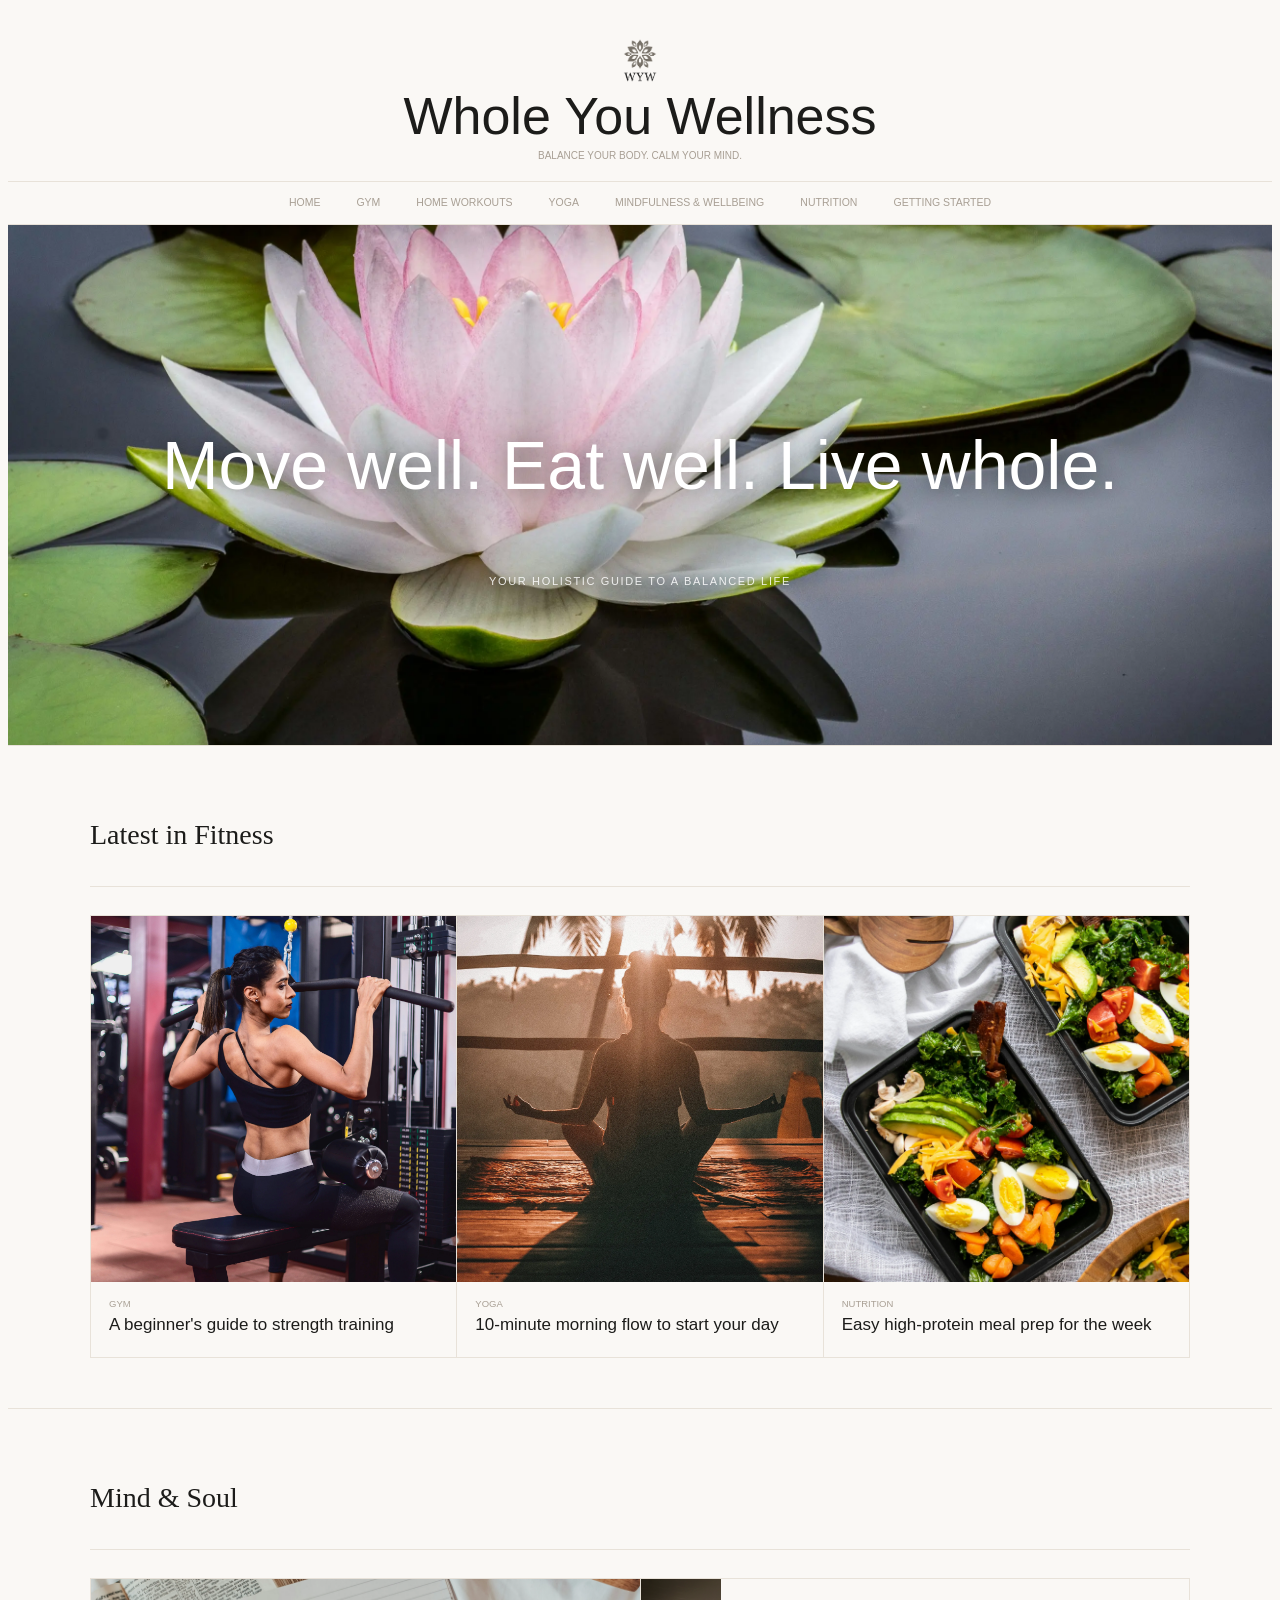
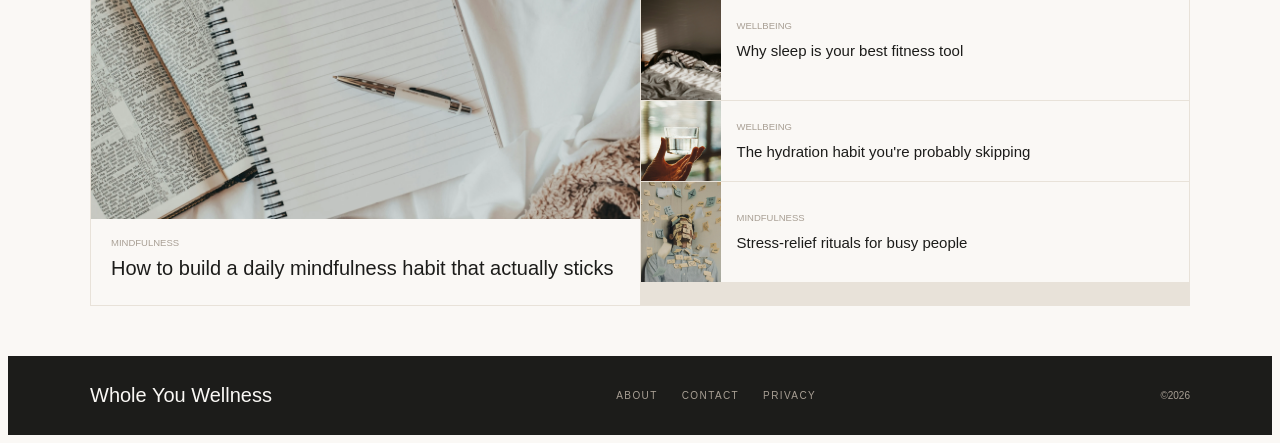
<file: index.html>
<!doctype html>
<html lang="en">

    <head>
        <!-- Adriana Deep -->
        <meta charset="utf-8">
        <meta name="viewport" content="width=device-width, initial-scale=1">

        <title>Whole You Wellness</title>
        
        <link rel="icon" type="image/png" href="images/favicon/favicon-32x32.png">
        
        <link rel="stylesheet" href="style.css">

    </head>

    <body>
        <!--Header-->
        <header>
            <img src="images/favicon/WYW-2.png" alt="Logo" class="siteLogo">
            <div class="siteName">Whole You Wellness</div>
            <div class="tagline">BALANCE YOUR BODY. CALM YOUR MIND.</div>
        </header>
        
        <!--Navigation-->
        <nav>
            <a href="index.html">HOME</a>
            <a href="gym.html">GYM</a>
            <a href="homeWorkouts.html">HOME WORKOUTS</a>
            <a href="yoga.html">YOGA</a>
            <a href="mindWell.html">MINDFULNESS &amp; WELLBEING</a>
            <a href="nutrition.html">NUTRITION</a>
            <a href="gettingStarted.html">GETTING STARTED</a>
        </nav>
        
        <!--Hero-->
        <section class="hero">
            <div class="heroImg">
                <img src="images/index/wywHero.webp" alt="A water lily in a lake">
            </div>
            <div class="heroOver">
                <h1 class="heroHeadline">Move well. Eat well. Live whole.</h1>
                <p class="heroSub">YOUR HOLISTIC GUIDE TO A BALANCED LIFE</p>
            </div>
        </section>
        
        <!--Latest in Fitness-->
        <div class="section">
            <div class="sectionHeader">
                <h2 class="sectionTitle">Latest in Fitness</h2>
            </div>
            <div class="grid3">
                <a href="gym.html" class="artCardLink">
                    <article class="artCard">
                        <div class="artImg"><img src="images/index/beginStrength.webp" alt="A women using a weighted shoulder machine"></div>
                        <div class="artBody">
                            <div class="artCategory">GYM</div>
                            <div class="artTitle">A beginner's guide to strength training</div>
                        </div>
                    </article>
                </a>
                
                <a href="yoga.html" class="artCardLink">
                    <article class="artCard">
                        <div class="artImg"><img src="images/index/10minFlow.webp" alt="A women doing meditation on a porch in the sun"></div>
                        <div class="artBody">
                            <div class="artCategory">YOGA</div>
                            <div class="artTitle">10-minute morning flow to start your day</div>
                        </div>
                    </article>
                </a>
                
                <a href="nutrition.html" class="artCardLink">
                    <article class="artCard">
                        <div class="artImg"><img src="images/index/mealPrep.webp" alt="Meal prep boxes with healthy vegatables"></div>
                        <div class="artBody">
                            <div class="artCategory">NUTRITION</div>
                            <div class="artTitle">Easy high-protein meal prep for the week</div>
                        </div>
                    </article>
                </a>
                
            </div>
        </div>
        
        <hr class="divider" />
        
        <!--Mind and Soul-->
        <div class="section">
            <div class="sectionHeader">
                <h2 class="sectionTitle">Mind &amp; Soul</h2>
            </div>
            <div class="featured">
                
                <!--Big feature article-->
                <a href="mindWell.html" class="artCardLink">
                    <article class="featMain">
                        <div class="featMainImg"><img src="images/index/mindfulHabit.webp" alt="A journal and pen"></div>
                        <div class="featMainBody">
                            <div class="artCategory">MINDFULNESS</div>
                            <div class="artTitle" style="font-size:20px; line-height:1.45;">How to build a daily mindfulness habit that actually sticks</div>
                        </div>
                    </article>
                </a>
                
                <!--Stacked small articles-->
                <div class="featStack">
                    
                    <a href="mindWell.html" class="artCardLink">
                        <article class="featSmall">
                            <div class="featSmallImg"><img src="images/index/sleep.webp" alt="A bed with blankets and pillows"></div>
                            <div class="featSmallBody">
                                <div class="artCategory">WELLBEING</div>
                                <div class="artTitle" style="font-size:15px;">Why sleep is your best fitness tool</div>
                            </div>
                        </article>
                    </a>
                    
                    <a href="mindWell.html" class="artCardLink">
                        <article class="featSmall">
                            <div class="featSmallImg"><img src="images/index/hydration.webp" alt="A glass of water"></div>
                            <div class="featSmallBody">
                                <div class="artCategory">WELLBEING</div>
                                <div class="artTitle" style="font-size:15px;">The hydration habit you're probably skipping</div>
                            </div>
                        </article>
                    </a>
                    
                    <a href="mindWell.html" class="artCardLink">
                        <article class="featSmall">
                            <div class="featSmallImg"><img src="images/index/stressBusy.webp" alt="A man covered in stcky notes with things to do looking stressed out"></div>
                            <div class="featSmallBody">
                                <div class="artCategory">MINDFULNESS</div>
                                <div class="artTitle" style="font-size:15px;">Stress-relief rituals for busy people</div>
                            </div>
                        </article>
                    </a>
                    
                </div>
                
            </div>
        </div>
        
        <!--Footer-->
        <footer>
            <div class="footerInner">
                <div class="footerLogo">Whole You Wellness</div>
                <div class="footerLinks">
                    <a href="about.html">ABOUT</a>
                    <a href="contact.html">CONTACT</a>
                    <a href="privacy.html">PRIVACY</a>
                </div>
                <div class="footerCopy">©2026</div>
            </div>
        </footer>
    
    </body>

</html>
</file>
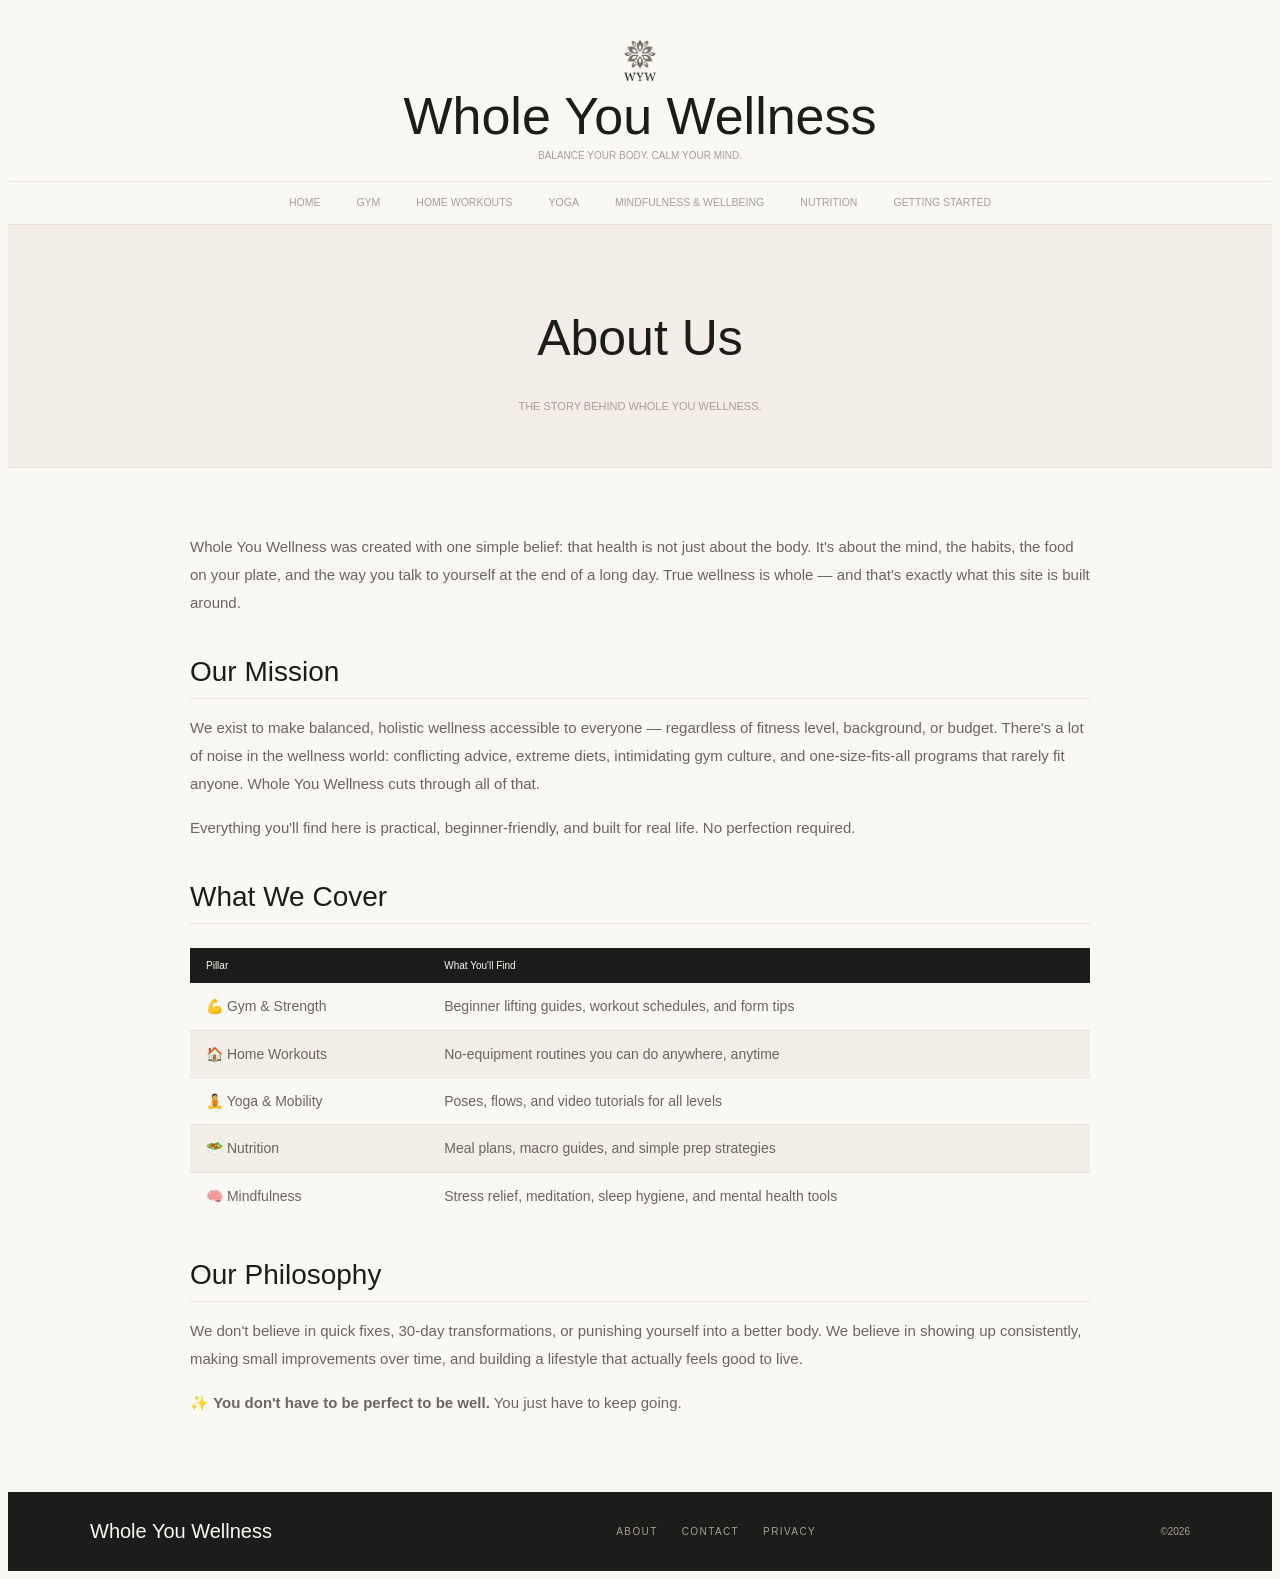
<file: about.html>
<!doctype html>
<html lang="en">

    <head>
        <!-- Adriana Deep -->
        <meta charset="utf-8">
        <meta name="viewport" content="width=device-width, initial-scale=1">

        <title>Whole You Wellness</title>
        
        <link rel="icon" type="image/png" href="images/favicon/favicon-32x32.png">
        
        <link rel="stylesheet" href="style.css">
        <link rel="stylesheet" href="style1.css">

    </head>

    <body>
        <!--Header-->
        <header>
            <img src="images/favicon/WYW-2.png" alt="Logo" class="siteLogo">
            <div class="siteName">Whole You Wellness</div>
            <div class="tagline">BALANCE YOUR BODY. CALM YOUR MIND.</div>
        </header>
        
        <!--Navigation-->
        <nav>
            <a href="index.html">HOME</a>
            <a href="gym.html">GYM</a>
            <a href="homeWorkouts.html">HOME WORKOUTS</a>
            <a href="yoga.html">YOGA</a>
            <a href="mindWell.html">MINDFULNESS &amp; WELLBEING</a>
            <a href="nutrition.html">NUTRITION</a>
            <a href="gettingStarted.html">GETTING STARTED</a>
        </nav>
        
        <!--Main Body-->
        <div class="pageBanner">
            <h1>About Us</h1>
            <p>THE STORY BEHIND WHOLE YOU WELLNESS.</p>
        </div>

        <div class="content">

            <p>Whole You Wellness was created with one simple belief: that health is not just about the body. It's about the mind, the habits, the food on your plate, and the way you talk to yourself at the end of a long day. True wellness is whole — and that's exactly what this site is built around.</p>

            <h2>Our Mission</h2>
            <p>We exist to make balanced, holistic wellness accessible to everyone — regardless of fitness level, background, or budget. There's a lot of noise in the wellness world: conflicting advice, extreme diets, intimidating gym culture, and one-size-fits-all programs that rarely fit anyone. Whole You Wellness cuts through all of that.</p>
            <p>Everything you'll find here is practical, beginner-friendly, and built for real life. No perfection required.</p>

            <h2>What We Cover</h2>
            <table class="dataTable">
                <thead>
                    <tr>
                        <th>Pillar</th>
                        <th>What You'll Find</th>
                    </tr>
                </thead>
                <tbody>
                    <tr>
                        <td>💪 Gym & Strength</td>
                        <td>Beginner lifting guides, workout schedules, and form tips</td>
                    </tr>
                    <tr>
                        <td>🏠 Home Workouts</td>
                        <td>No-equipment routines you can do anywhere, anytime</td>
                    </tr>
                    <tr>
                        <td>🧘 Yoga & Mobility</td>
                        <td>Poses, flows, and video tutorials for all levels</td>
                    </tr>
                    <tr>
                        <td>🥗 Nutrition</td>
                        <td>Meal plans, macro guides, and simple prep strategies</td>
                    </tr>
                    <tr>
                        <td>🧠 Mindfulness</td>
                        <td>Stress relief, meditation, sleep hygiene, and mental health tools</td>
                    </tr>
                </tbody>
            </table>

            <h2>Our Philosophy</h2>
            <p>We don't believe in quick fixes, 30-day transformations, or punishing yourself into a better body. We believe in showing up consistently, making small improvements over time, and building a lifestyle that actually feels good to live.</p>

            <p>✨ <strong>You don't have to be perfect to be well.</strong> You just have to keep going.</p>

  </div>
        
        <!--Footer-->
        <footer>
            <div class="footerInner">
                <div class="footerLogo">Whole You Wellness</div>
                <div class="footerLinks">
                    <a href="about.html">ABOUT</a>
                    <a href="contact.html">CONTACT</a>
                    <a href="privacy.html">PRIVACY</a>
                </div>
                <div class="footerCopy">©2026</div>
            </div>
        </footer>
    
    </body>

</html>
</file>
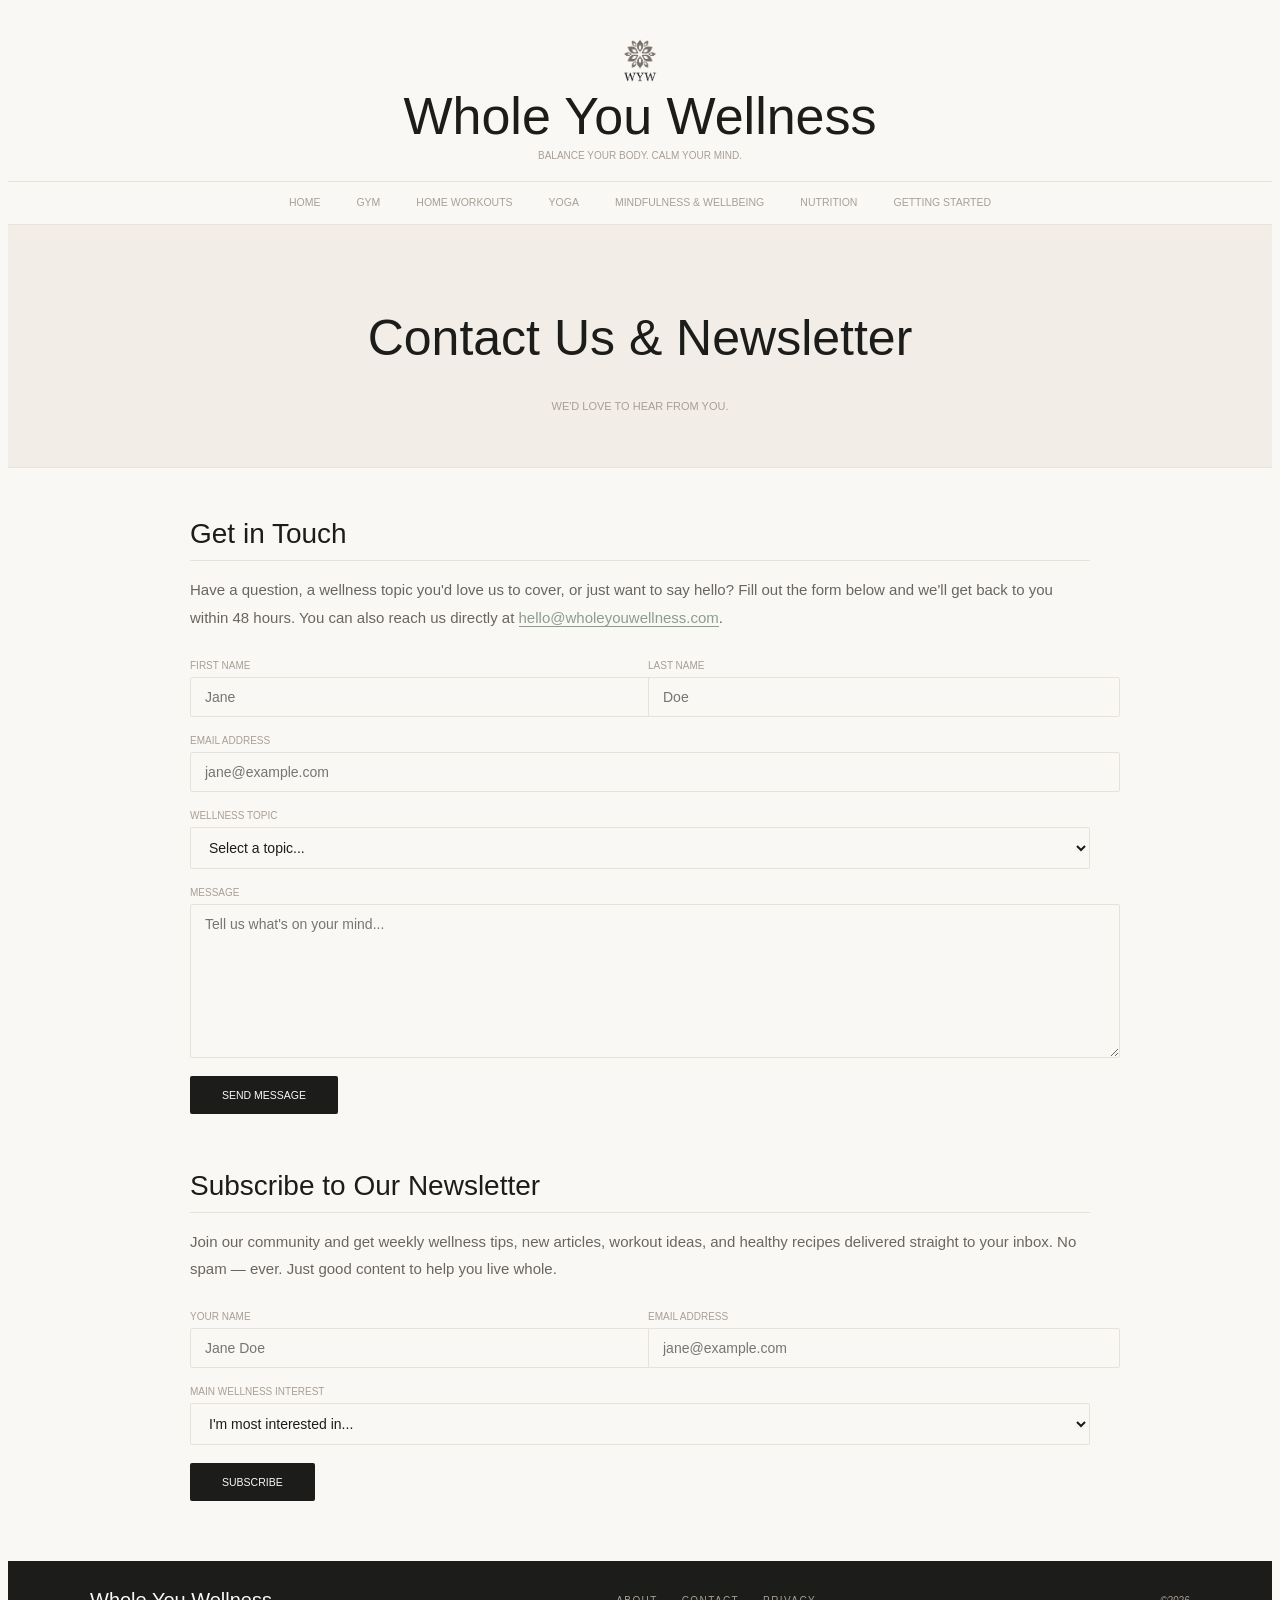
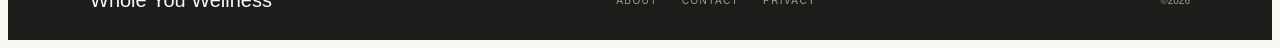
<file: contact.html>
<!doctype html>
<html lang="en">

    <head>
        <!-- Adriana Deep -->
        <meta charset="utf-8">
        <meta name="viewport" content="width=device-width, initial-scale=1">

        <title>Whole You Wellness</title>
        
        <link rel="icon" type="image/png" href="images/favicon/favicon-32x32.png">
        
        <link rel="stylesheet" href="style.css">
        <link rel="stylesheet" href="style1.css">

    </head>

    <body>
        <!--Header-->
        <header>
            <img src="images/favicon/WYW-2.png" alt="Logo" class="siteLogo">
            <div class="siteName">Whole You Wellness</div>
            <div class="tagline">BALANCE YOUR BODY. CALM YOUR MIND.</div>
        </header>
        
        <!--Navigation-->
        <nav>
            <a href="index.html">HOME</a>
            <a href="gym.html">GYM</a>
            <a href="homeWorkouts.html">HOME WORKOUTS</a>
            <a href="yoga.html">YOGA</a>
            <a href="mindWell.html">MINDFULNESS &amp; WELLBEING</a>
            <a href="nutrition.html">NUTRITION</a>
            <a href="gettingStarted.html">GETTING STARTED</a>
        </nav>
        
        <!--Main Body-->
        <div class="pageBanner"><h1>Contact Us &amp; Newsletter</h1><p>WE'D LOVE TO HEAR FROM YOU.</p></div>
        <div class="content">
            <h2>Get in Touch</h2>
            <p>Have a question, a wellness topic you'd love us to cover, or just want to say hello? Fill out the form below and we'll get back to you within 48 hours. You can also reach us directly at <a href="mailto:adeep2@hawkmail.hfcc.edu">hello@wholeyouwellness.com</a>.</p>

            <form class="contactForm" id="contactForm" action="https://formspree.io/f/mpqbqney" method="post">
                <div class="formRow">
                    <div class="formGroup">
                        <label for="fname">FIRST NAME</label>
                        <input type="text" id="fname" name="first_name" placeholder="Jane" required>
                    </div>
                    <div class="formGroup">
                        <label for="lname">LAST NAME</label>
                        <input type="text" id="lname" name="last_name" placeholder="Doe">
                    </div>
                </div>
                <div class="formGroup">
                    <label for="email">EMAIL ADDRESS</label>
                    <input type="email" id="email" name="email" placeholder="jane@example.com" required>
                </div>
                <div class="formGroup">
                    <label for="topic">WELLNESS TOPIC</label>
                    <select id="topic" name="topic">
                        <option value="">Select a topic...</option>
                        <option value="gym">Gym &amp; Strength Training</option>
                        <option value="home">Home Workouts</option>
                        <option value="yoga">Yoga &amp; Mobility</option>
                        <option value="nutrition">Nutrition &amp; Meal Prep</option>
                        <option value="mindfulness">Mindfulness &amp; Mental Wellbeing</option>
                        <option value="other">Other / General</option>
                    </select>
                </div>
                <div class="formGroup">
                    <label for="message">MESSAGE</label>
                    <textarea id="message" name="message" placeholder="Tell us what's on your mind..." required></textarea>
                </div>
                <button type="submit" class="formSubmit">SEND MESSAGE</button>
                <div class="formSuccess" id="contactSuccess" style="display:none;">Thank you for reaching out! We'll get back to you within 48 hours.</div>
            </form>

            <h2 style="margin-top:56px;">Subscribe to Our Newsletter</h2>
            <p>Join our community and get weekly wellness tips, new articles, workout ideas, and healthy recipes delivered straight to your inbox. No spam — ever. Just good content to help you live whole.</p>

            <form class="contactForm" id="newsletterForm" action="https://formspree.io/f/mpqbqney" method="post">
                <div class="formRow">
                    <div class="formGroup">
                        <label for="sub-name">YOUR NAME</label>
                        <input type="text" id="sub-name" name="name" placeholder="Jane Doe" required>
                    </div>
                    <div class="formGroup">
                        <label for="sub-email">EMAIL ADDRESS</label>
                        <input type="email" id="sub-email" name="email" placeholder="jane@example.com" required>
                    </div>
                </div>
                <div class="formGroup">
                    <label for="interest">MAIN WELLNESS INTEREST</label>
                    <select id="interest" name="interest">
                        <option value="">I'm most interested in...</option>
                        <option value="fitness">Fitness &amp; Workouts</option>
                        <option value="nutrition">Nutrition &amp; Recipes</option>
                        <option value="mindfulness">Mindfulness &amp; Mental Health</option>
                        <option value="all">A little bit of everything!</option>
                    </select>
                </div>
                <button type="submit" class="formSubmit">SUBSCRIBE</button>
                <div class="formSuccess" id="newsletterSuccess" style="display:none;">You're subscribed! Welcome to the Whole You Wellness community.</div>
            </form>
        </div>
        
        <!--Footer-->
        <footer>
            <div class="footerInner">
                <div class="footerLogo">Whole You Wellness</div>
                <div class="footerLinks">
                    <a href="about.html">ABOUT</a>
                    <a href="contact.html">CONTACT</a>
                    <a href="privacy.html">PRIVACY</a>
                </div>
                <div class="footerCopy">©2026</div>
            </div>
        </footer>
        
        <!--JavaScript for forms-->
        <script src="contact.js"></script>
    
    </body>

</html>
</file>
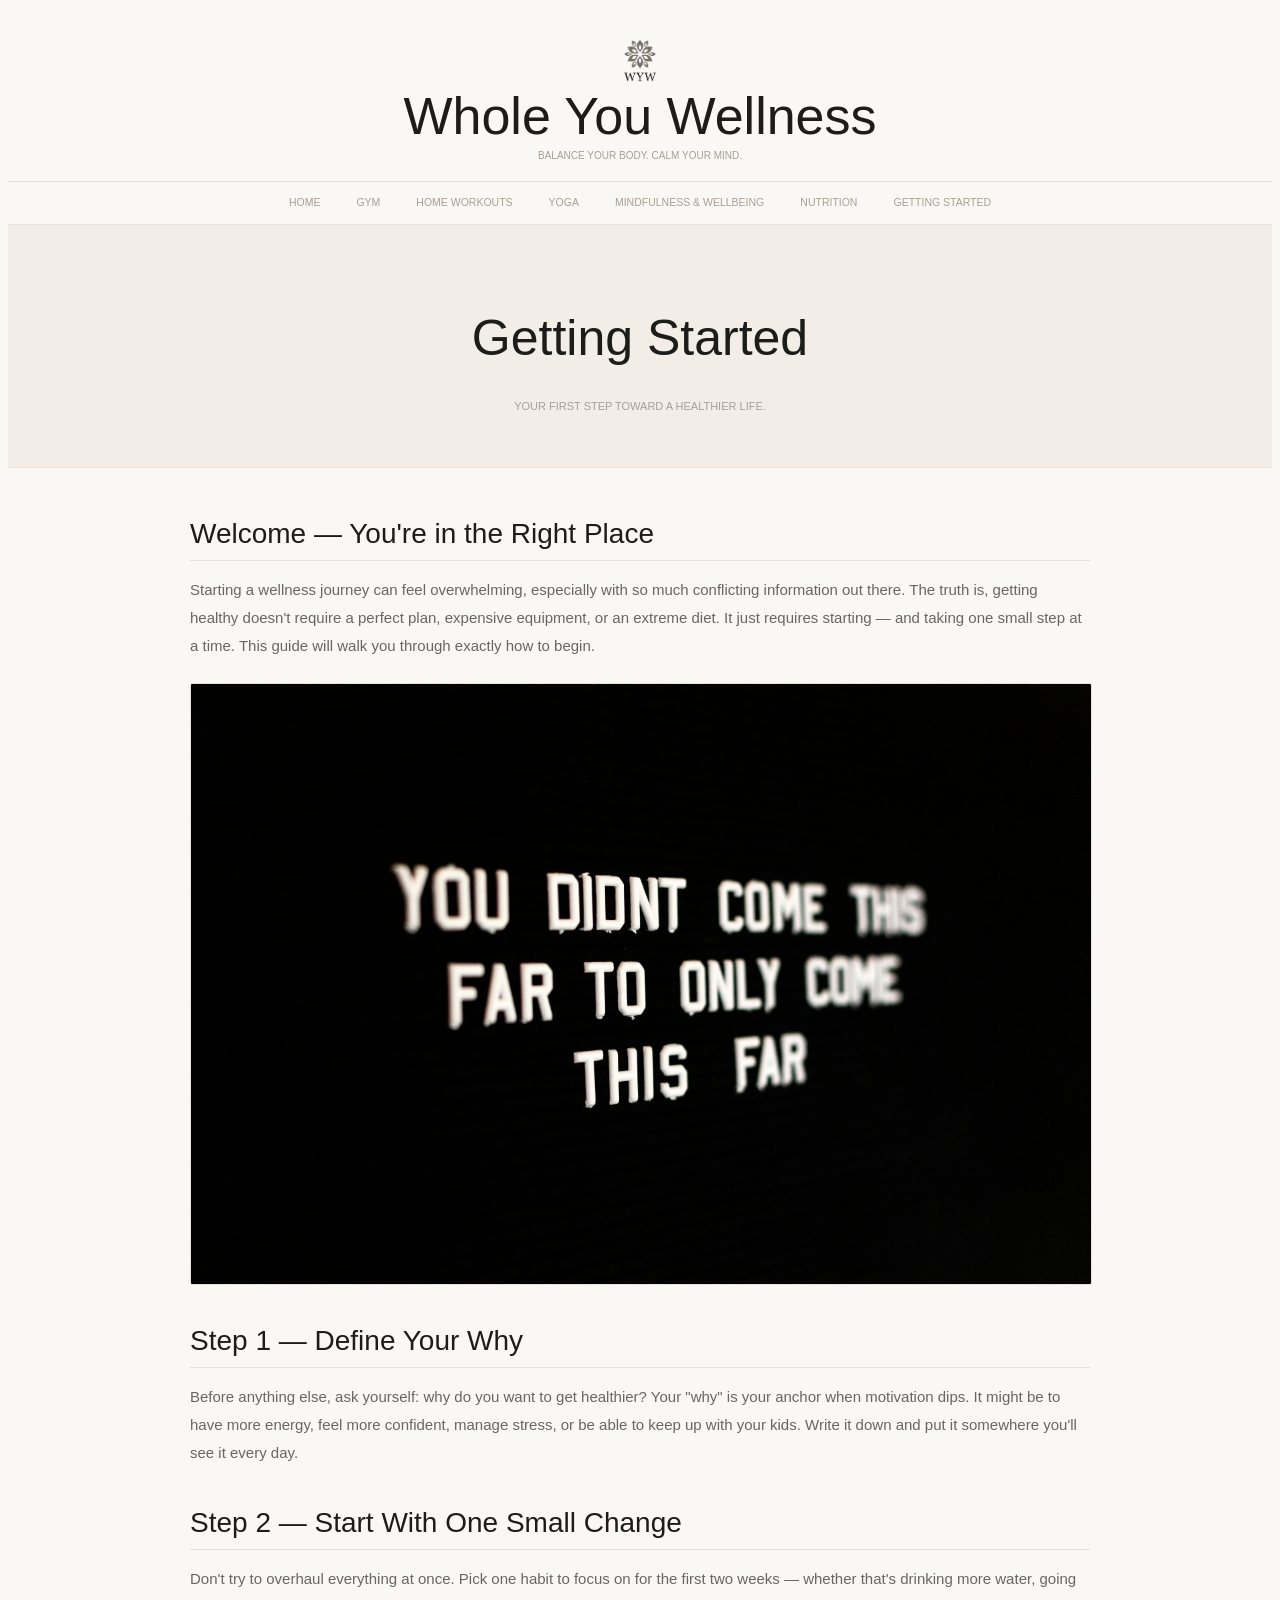
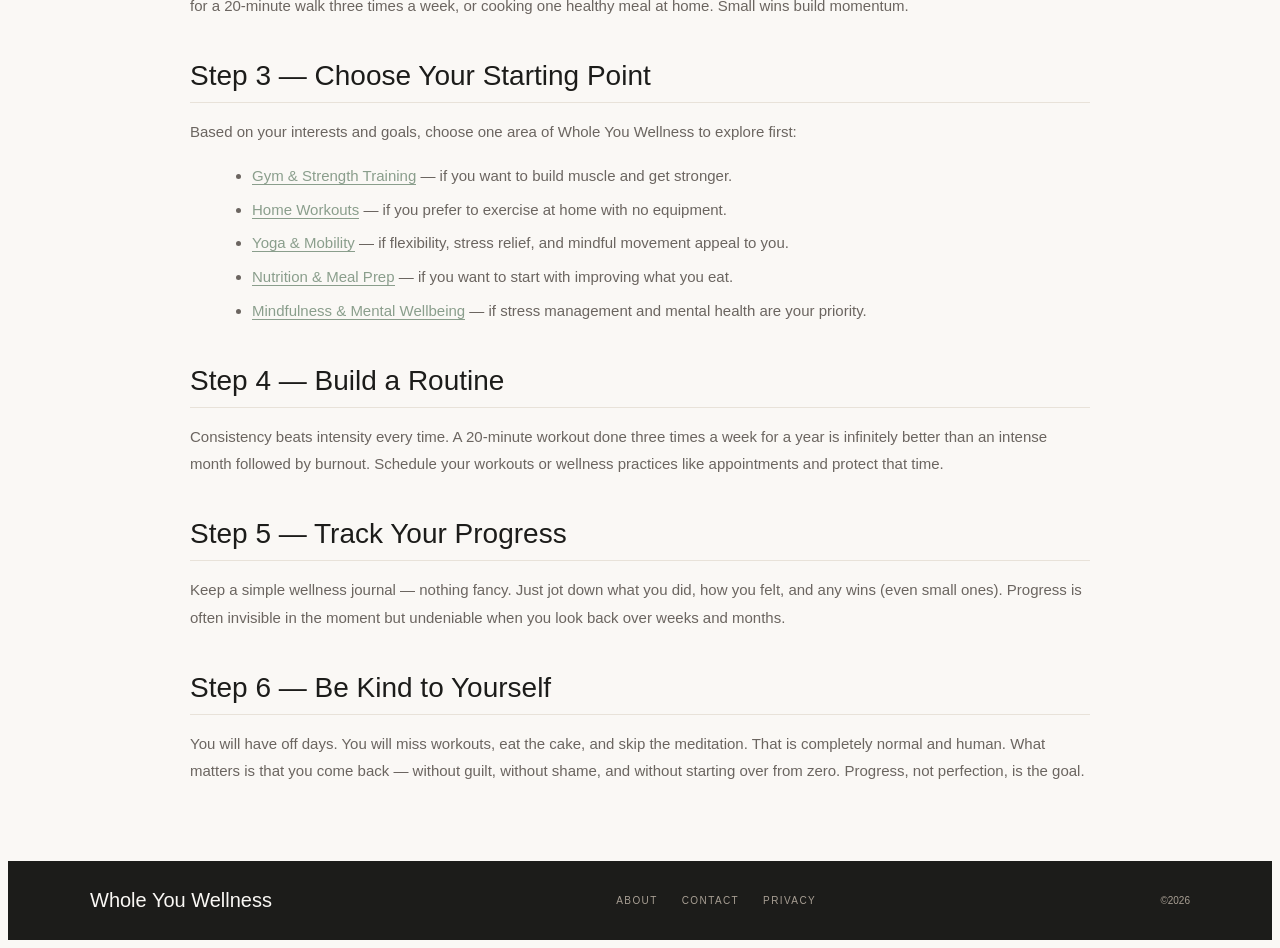
<file: gettingStarted.html>
<!doctype html>
<html lang="en">

    <head>
        <!-- Adriana Deep -->
        <meta charset="utf-8">
        <meta name="viewport" content="width=device-width, initial-scale=1">

        <title>Whole You Wellness</title>
        
        <link rel="icon" type="image/png" href="images/favicon/favicon-32x32.png">
        
        <link rel="stylesheet" href="style.css">
        <link rel="stylesheet" href="style1.css">

    </head>

    <body>
        <!--Header-->
        <header>
            <img src="images/favicon/WYW-2.png" alt="Logo" class="siteLogo">
            <div class="siteName">Whole You Wellness</div>
            <div class="tagline">BALANCE YOUR BODY. CALM YOUR MIND.</div>
        </header>
        
        <!--Navigation-->
        <nav>
            <a href="index.html">HOME</a>
            <a href="gym.html">GYM</a>
            <a href="homeWorkouts.html">HOME WORKOUTS</a>
            <a href="yoga.html">YOGA</a>
            <a href="mindWell.html">MINDFULNESS &amp; WELLBEING</a>
            <a href="nutrition.html">NUTRITION</a>
            <a href="gettingStarted.html">GETTING STARTED</a>
        </nav>
        
        <!--Main Body-->
        <div class="pageBanner">
            <h1>Getting Started</h1>
            <p>YOUR FIRST STEP TOWARD A HEALTHIER LIFE.</p>
        </div>
        
        <div class="content">
            
            <h2>Welcome — You're in the Right Place</h2>
            
            <p>Starting a wellness journey can feel overwhelming, especially with so much conflicting information out there. The truth is, getting healthy doesn't require a perfect plan, expensive equipment, or an extreme diet. It just requires starting — and taking one small step at a time. This guide will walk you through exactly how to begin.</p>
            <div class="imgPlaceholder"><img src="images/gettingStarted/inspiration.webp" alt="You didn't come this far to only come this far."></div>

            <h2>Step 1 — Define Your Why</h2>
            <p>Before anything else, ask yourself: why do you want to get healthier? Your "why" is your anchor when motivation dips. It might be to have more energy, feel more confident, manage stress, or be able to keep up with your kids. Write it down and put it somewhere you'll see it every day.</p>

            <h2>Step 2 — Start With One Small Change</h2>
            <p>Don't try to overhaul everything at once. Pick one habit to focus on for the first two weeks — whether that's drinking more water, going for a 20-minute walk three times a week, or cooking one healthy meal at home. Small wins build momentum.</p>

            <h2>Step 3 — Choose Your Starting Point</h2>
            <p>Based on your interests and goals, choose one area of Whole You Wellness to explore first:</p>
            <ul>
                <li><a href="gym.html">Gym &amp; Strength Training</a> — if you want to build muscle and get stronger.</li>
                <li><a href="homeWorkouts.html">Home Workouts</a> — if you prefer to exercise at home with no equipment.</li>
                <li><a href="yoga.html">Yoga &amp; Mobility</a> — if flexibility, stress relief, and mindful movement appeal to you.</li>
                <li><a href="nutrition.html">Nutrition &amp; Meal Prep</a> — if you want to start with improving what you eat.</li>
                <li><a href="mindWell.html">Mindfulness &amp; Mental Wellbeing</a> — if stress management and mental health are your priority.</li>
            </ul>

            <h2>Step 4 — Build a Routine</h2>
            <p>Consistency beats intensity every time. A 20-minute workout done three times a week for a year is infinitely better than an intense month followed by burnout. Schedule your workouts or wellness practices like appointments and protect that time.</p>

            <h2>Step 5 — Track Your Progress</h2>
            <p>Keep a simple wellness journal — nothing fancy. Just jot down what you did, how you felt, and any wins (even small ones). Progress is often invisible in the moment but undeniable when you look back over weeks and months.</p>

            <h2>Step 6 — Be Kind to Yourself</h2>
            <p>You will have off days. You will miss workouts, eat the cake, and skip the meditation. That is completely normal and human. What matters is that you come back — without guilt, without shame, and without starting over from zero. Progress, not perfection, is the goal.</p>

        </div>
        
        <!--Footer-->
        <footer>
            <div class="footerInner">
                <div class="footerLogo">Whole You Wellness</div>
                <div class="footerLinks">
                    <a href="about.html">ABOUT</a>
                    <a href="contact.html">CONTACT</a>
                    <a href="privacy.html">PRIVACY</a>
                </div>
                <div class="footerCopy">©2026</div>
            </div>
        </footer>
    
    </body>

</html>
</file>
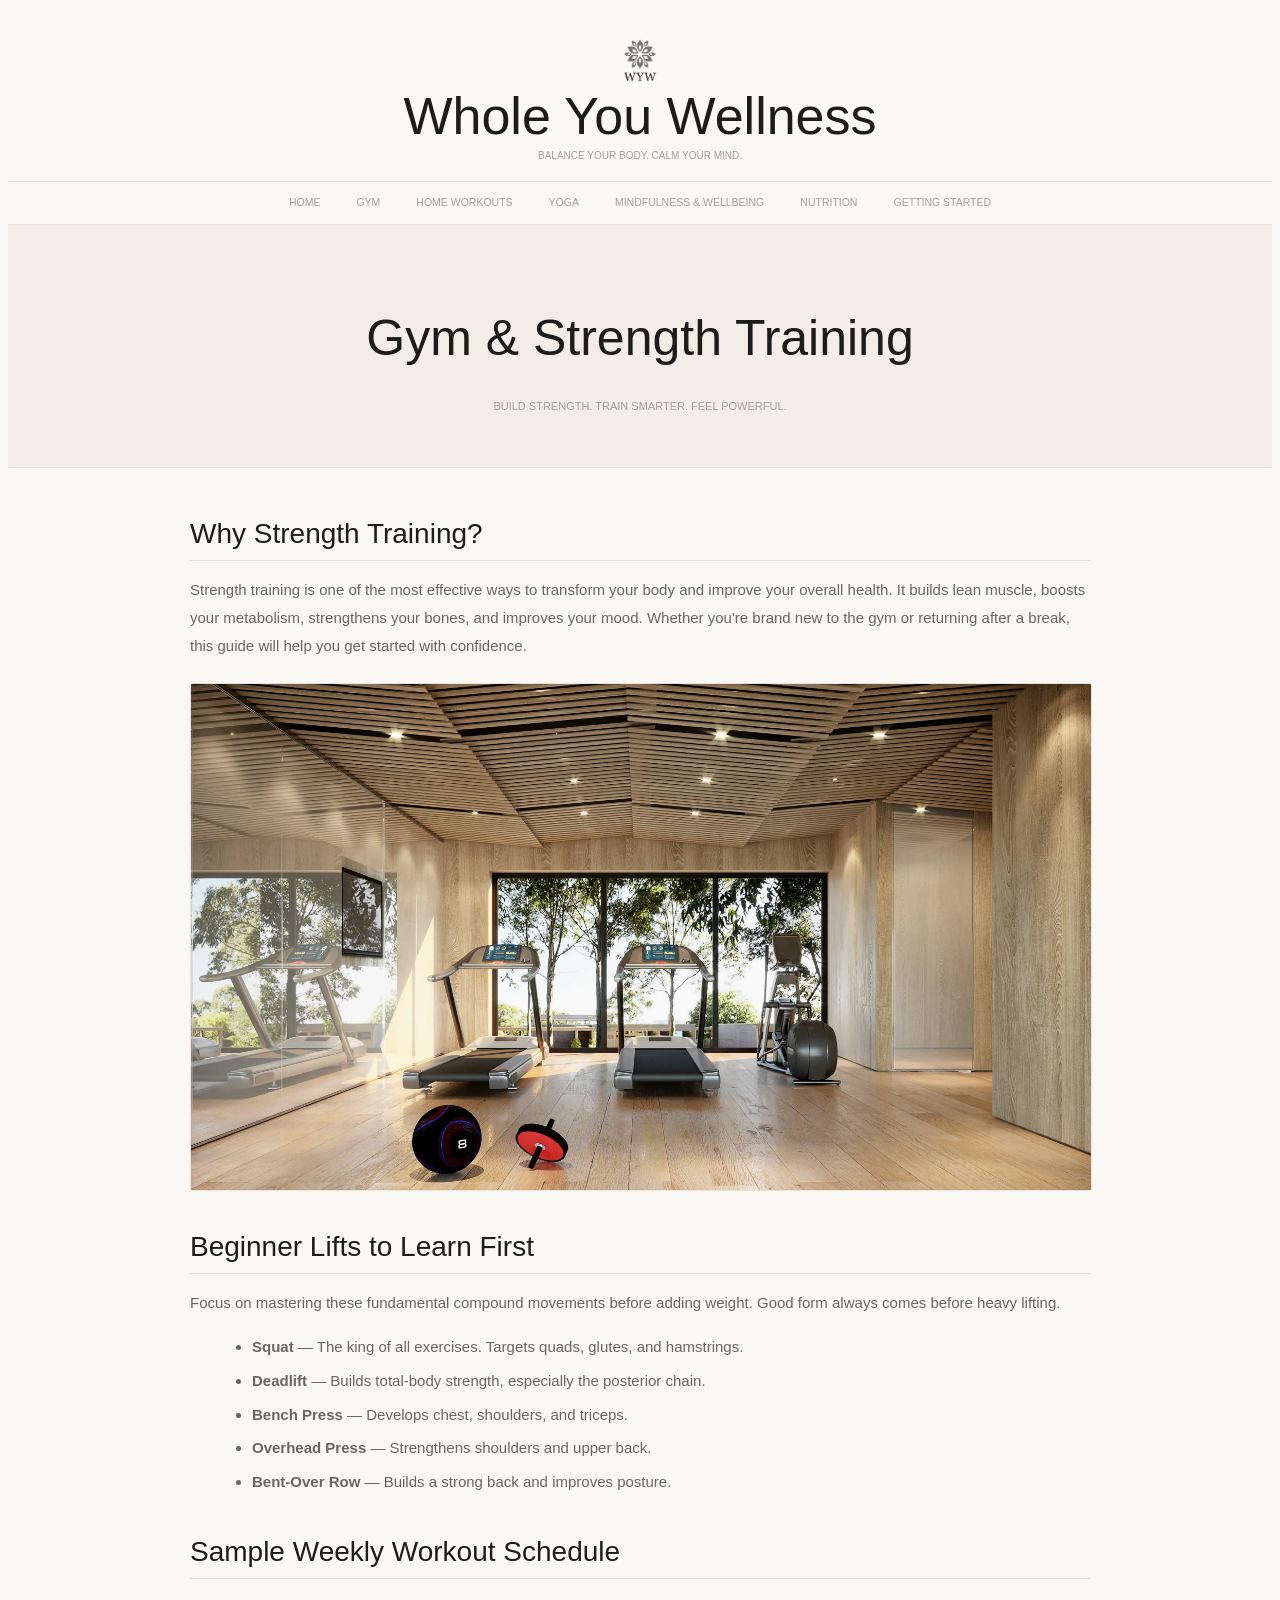
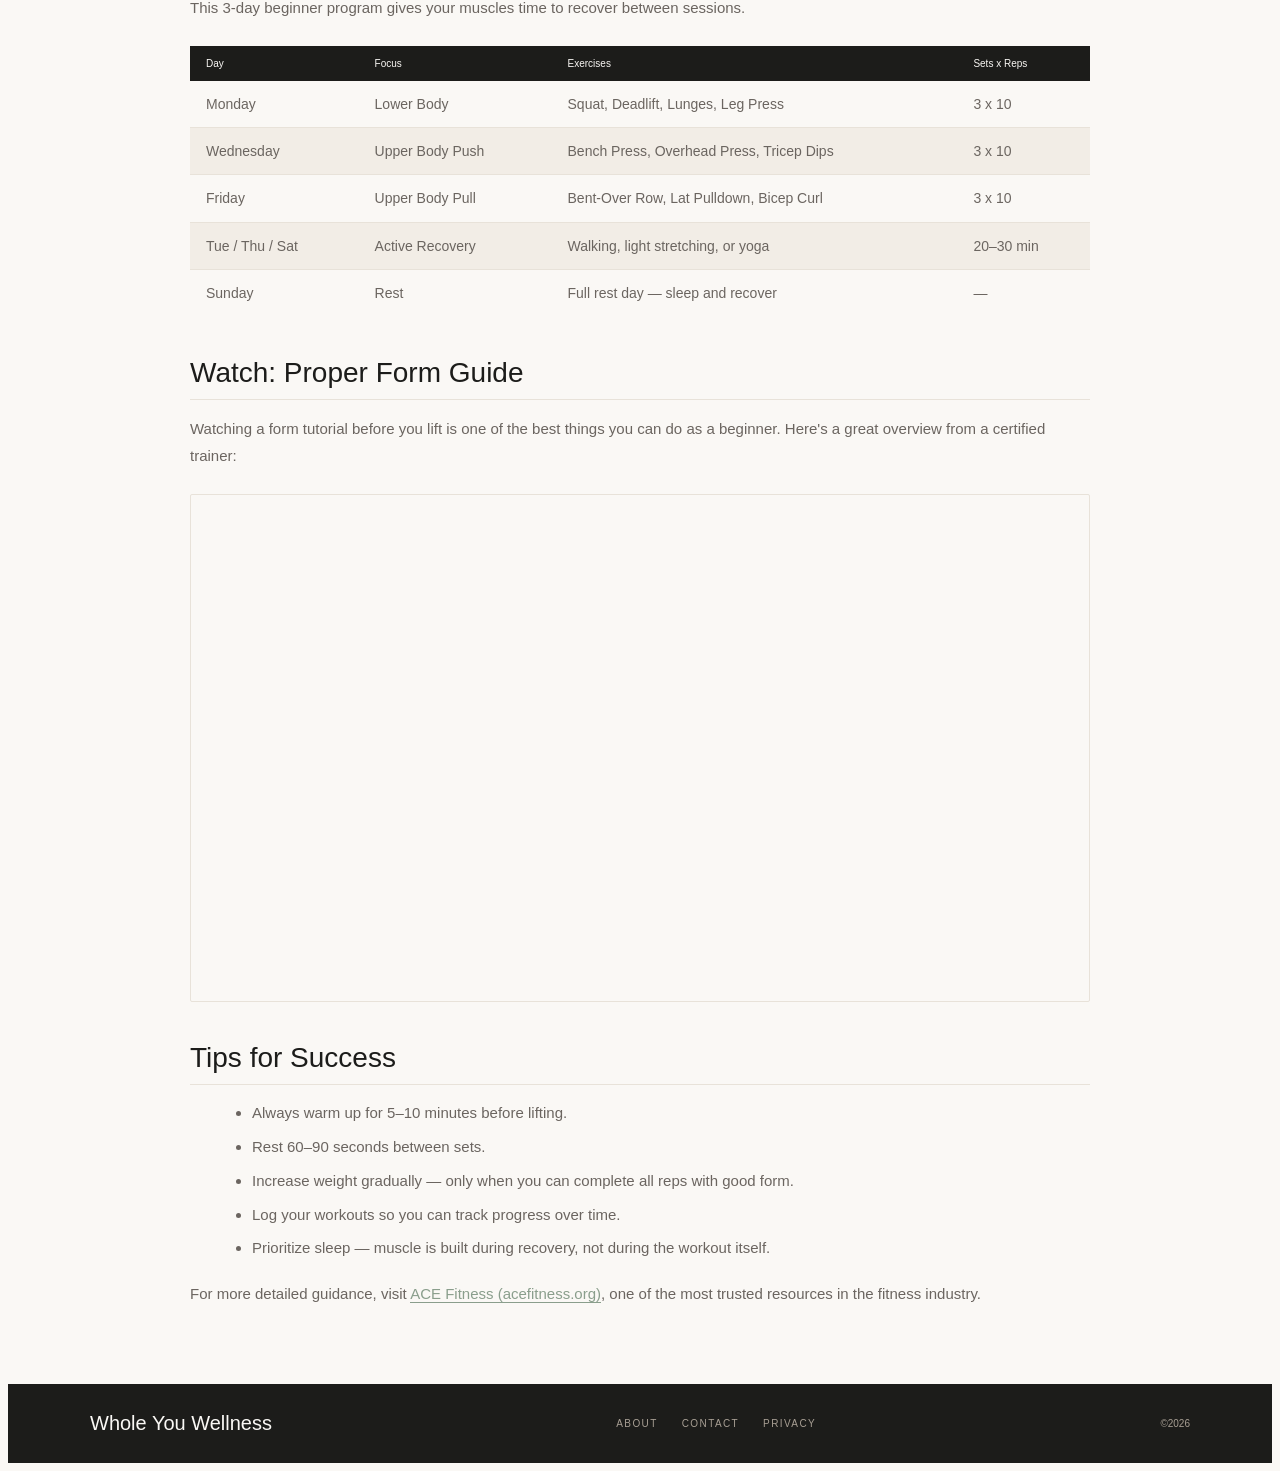
<file: gym.html>
<!doctype html>
<html lang="en">

    <head>
        <!-- Adriana Deep -->
        <meta charset="utf-8">
        <meta name="viewport" content="width=device-width, initial-scale=1">

        <title>Whole You Wellness</title>
        
        <link rel="icon" type="image/png" href="images/favicon/favicon-32x32.png">
        
        <link rel="stylesheet" href="style.css">
        <link rel="stylesheet" href="style1.css">

    </head>

    <body>
        <!--Header-->
        <header>
            <img src="images/favicon/WYW-2.png" alt="Logo" class="siteLogo">
            <div class="siteName">Whole You Wellness</div>
            <div class="tagline">BALANCE YOUR BODY. CALM YOUR MIND.</div>
        </header>
        
        <!--Navigation-->
        <nav>
            <a href="index.html">HOME</a>
            <a href="gym.html">GYM</a>
            <a href="homeWorkouts.html">HOME WORKOUTS</a>
            <a href="yoga.html">YOGA</a>
            <a href="mindWell.html">MINDFULNESS &amp; WELLBEING</a>
            <a href="nutrition.html">NUTRITION</a>
            <a href="gettingStarted.html">GETTING STARTED</a>
        </nav>
        
        <!--Main Body-->
        <div class="pageBanner">
            <h1>Gym &amp; Strength Training</h1>
            <p>BUILD STRENGTH. TRAIN SMARTER. FEEL POWERFUL.</p>
        </div>
        
        <div class="content">
            <h2>Why Strength Training?</h2>
            <p>Strength training is one of the most effective ways to transform your body and improve your overall health. It builds lean muscle, boosts your metabolism, strengthens your bones, and improves your mood. Whether you're brand new to the gym or returning after a break, this guide will help you get started with confidence.</p>
            <div class="imgPlaceholder"><img src="images/gym/gymNice.webp" alt="A gym layout with treadmills and other equipment"></div>

            <h2>Beginner Lifts to Learn First</h2>
            <p>Focus on mastering these fundamental compound movements before adding weight. Good form always comes before heavy lifting.</p>
            
            <ul>
                <li><strong>Squat</strong> — The king of all exercises. Targets quads, glutes, and hamstrings.</li>
                <li><strong>Deadlift</strong> — Builds total-body strength, especially the posterior chain.</li>
                <li><strong>Bench Press</strong> — Develops chest, shoulders, and triceps.</li>
                <li><strong>Overhead Press</strong> — Strengthens shoulders and upper back.</li>
                <li><strong>Bent-Over Row</strong> — Builds a strong back and improves posture.</li>
            </ul>

            <h2>Sample Weekly Workout Schedule</h2>
            <p>This 3-day beginner program gives your muscles time to recover between sessions.</p>
            
            <table class="dataTable">
                <thead>
                    <tr>
                        <th>Day</th>
                        <th>Focus</th>
                        <th>Exercises</th>
                        <th>Sets x Reps</th>
                    </tr>
                </thead>
                <tbody>
                    <tr>
                        <td>Monday</td>
                        <td>Lower Body</td>
                        <td>Squat, Deadlift, Lunges, Leg Press</td>
                        <td>3 x 10</td>
                    </tr>
                    <tr>
                        <td>Wednesday</td>
                        <td>Upper Body Push</td>
                        <td>Bench Press, Overhead Press, Tricep Dips</td>
                        <td>3 x 10</td>
                    </tr>
                    <tr>
                        <td>Friday</td>
                        <td>Upper Body Pull</td>
                        <td>Bent-Over Row, Lat Pulldown, Bicep Curl</td>
                        <td>3 x 10</td>
                    </tr>
                    <tr>
                        <td>Tue / Thu / Sat</td>
                        <td>Active Recovery</td>
                        <td>Walking, light stretching, or yoga</td>
                        <td>20–30 min</td>
                    </tr>
                    <tr>
                        <td>Sunday</td>
                        <td>Rest</td>
                        <td>Full rest day — sleep and recover</td>
                        <td>—</td>
                    </tr>
                </tbody>
            </table>

            <h2>Watch: Proper Form Guide</h2>
            <p>Watching a form tutorial before you lift is one of the best things you can do as a beginner. Here's a great overview from a certified trainer:</p>
            
            <div class="videoWrap">
                <iframe src="https://www.youtube.com/embed/IODxDxX7oi4" title="Beginner Strength Training Guide" allowfullscreen></iframe>
            </div>

            <h2>Tips for Success</h2>
            
            <ul>
                <li>Always warm up for 5–10 minutes before lifting.</li>
                <li>Rest 60–90 seconds between sets.</li>
                <li>Increase weight gradually — only when you can complete all reps with good form.</li>
                <li>Log your workouts so you can track progress over time.</li>
                <li>Prioritize sleep — muscle is built during recovery, not during the workout itself.</li>
            </ul>
            
            <p>For more detailed guidance, visit <a href="https://www.acefitness.org" target="_blank">ACE Fitness (acefitness.org)</a>, one of the most trusted resources in the fitness industry.</p>
        </div>
        
        <!--Footer-->
        <footer>
            <div class="footerInner">
                <div class="footerLogo">Whole You Wellness</div>
                <div class="footerLinks">
                    <a href="about.html">ABOUT</a>
                    <a href="contact.html">CONTACT</a>
                    <a href="privacy.html">PRIVACY</a>
                </div>
                <div class="footerCopy">©2026</div>
            </div>
        </footer>
    
    </body>

</html>
</file>
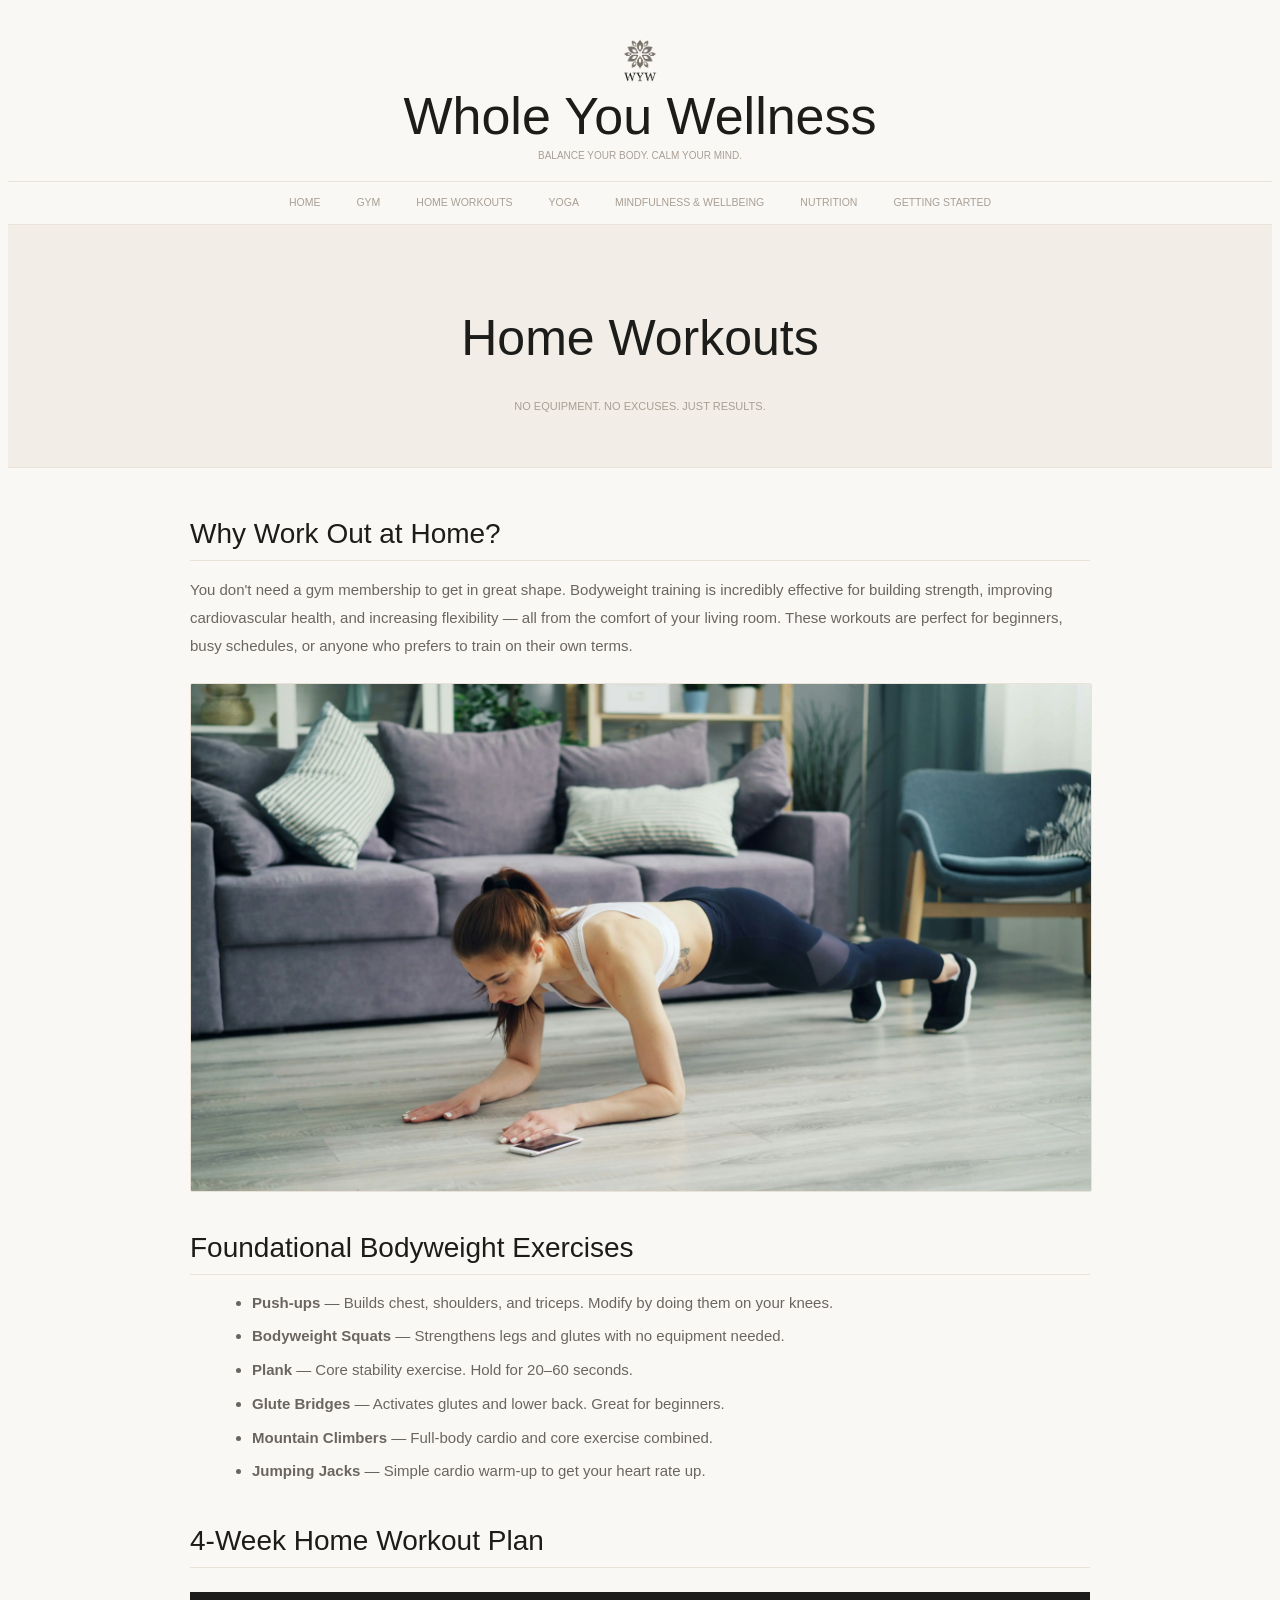
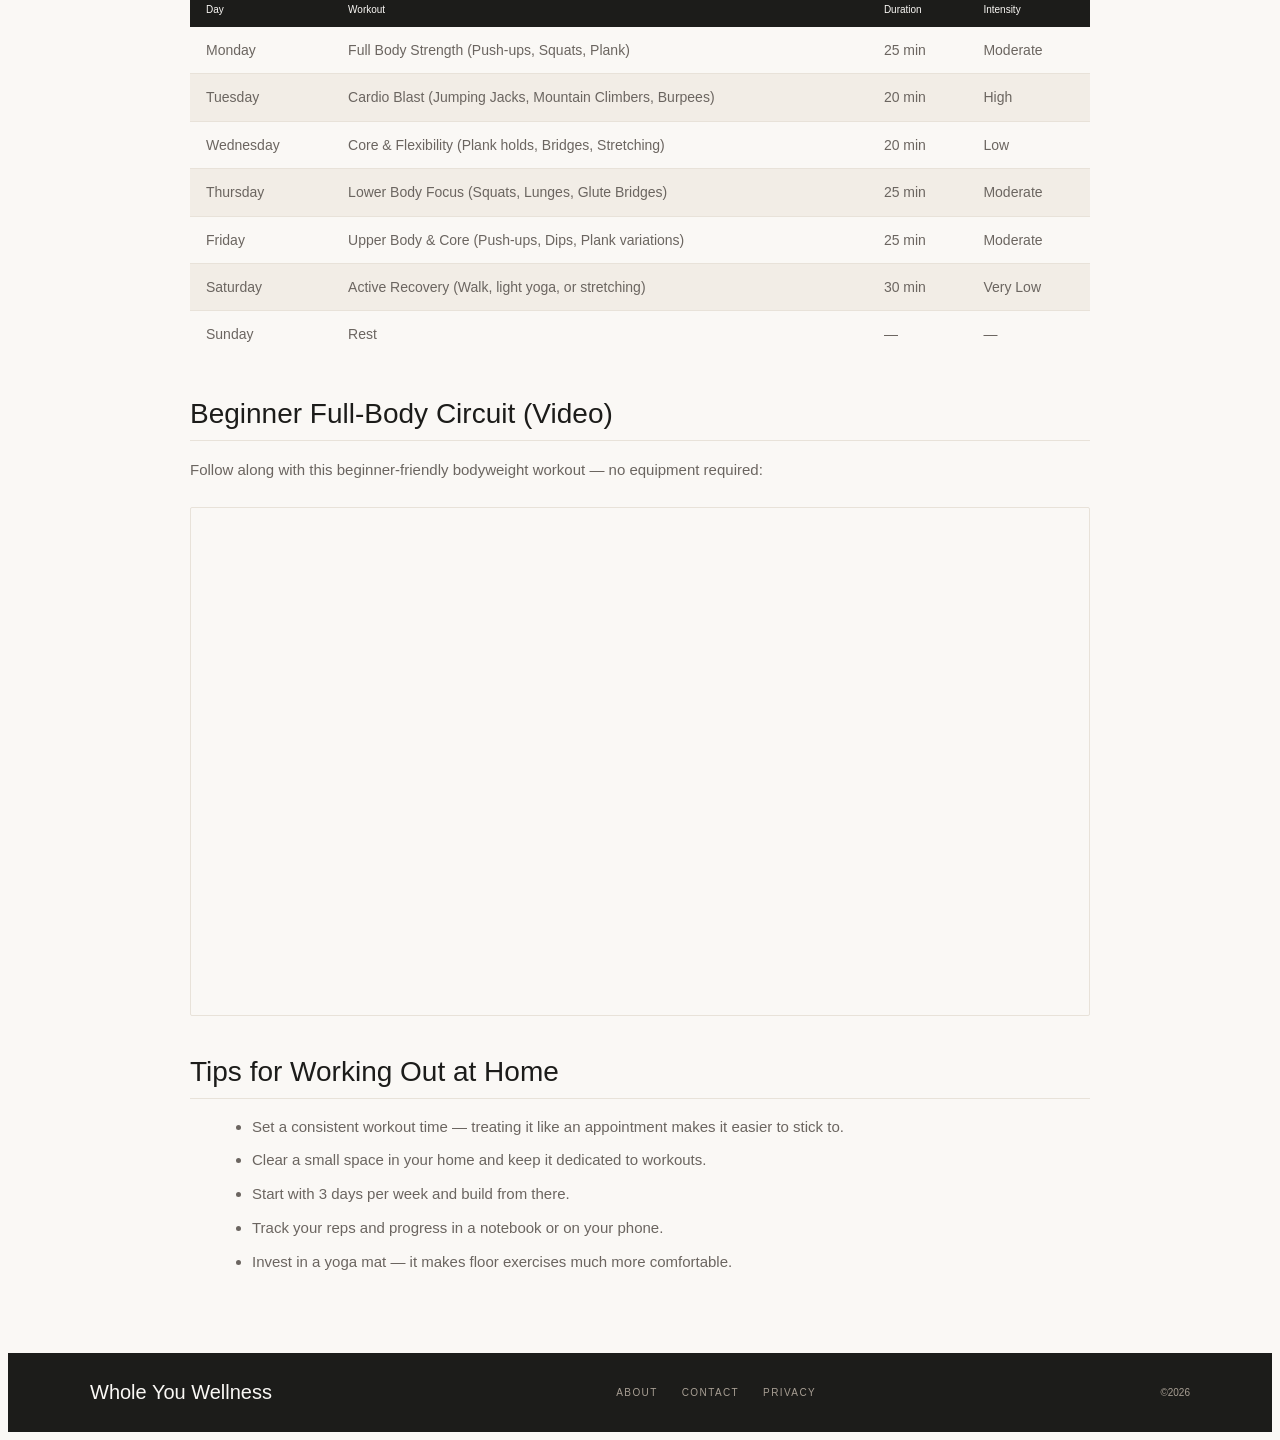
<file: homeWorkouts.html>
<!doctype html>
<html lang="en">

    <head>
        <!-- Adriana Deep -->
        <meta charset="utf-8">
        <meta name="viewport" content="width=device-width, initial-scale=1">

        <title>Whole You Wellness</title>
        
        <link rel="icon" type="image/png" href="images/favicon/favicon-32x32.png">
        
        <link rel="stylesheet" href="style.css">
        <link rel="stylesheet" href="style1.css">

    </head>

    <body>
        <!--Header-->
        <header>
            <img src="images/favicon/WYW-2.png" alt="Logo" class="siteLogo">
            <div class="siteName">Whole You Wellness</div>
            <div class="tagline">BALANCE YOUR BODY. CALM YOUR MIND.</div>
        </header>
        
        <!--Navigation-->
        <nav>
            <a href="index.html">HOME</a>
            <a href="gym.html">GYM</a>
            <a href="homeWorkouts.html">HOME WORKOUTS</a>
            <a href="yoga.html">YOGA</a>
            <a href="mindWell.html">MINDFULNESS &amp; WELLBEING</a>
            <a href="nutrition.html">NUTRITION</a>
            <a href="gettingStarted.html">GETTING STARTED</a>
        </nav>
        
        <!--Main Body-->
        <div class="pageBanner">
            <h1>Home Workouts</h1>
            <p>NO EQUIPMENT. NO EXCUSES. JUST RESULTS.</p>
        </div>
        
        <div class="content">
            <h2>Why Work Out at Home?</h2>
            <p>You don't need a gym membership to get in great shape. Bodyweight training is incredibly effective for building strength, improving cardiovascular health, and increasing flexibility — all from the comfort of your living room. These workouts are perfect for beginners, busy schedules, or anyone who prefers to train on their own terms.</p>
            <div class="imgPlaceholder"><img src="images/homeWorkouts/easyHome.webp" alt="A women planking in her living room"></div>

            <h2>Foundational Bodyweight Exercises</h2>
            
            <ul>
                <li><strong>Push-ups</strong> — Builds chest, shoulders, and triceps. Modify by doing them on your knees.</li>
                <li><strong>Bodyweight Squats</strong> — Strengthens legs and glutes with no equipment needed.</li>
                <li><strong>Plank</strong> — Core stability exercise. Hold for 20–60 seconds.</li>
                <li><strong>Glute Bridges</strong> — Activates glutes and lower back. Great for beginners.</li>
                <li><strong>Mountain Climbers</strong> — Full-body cardio and core exercise combined.</li>
                <li><strong>Jumping Jacks</strong> — Simple cardio warm-up to get your heart rate up.</li>
            </ul>

            <h2>4-Week Home Workout Plan</h2>
            <table class="dataTable">
                <thead>
                    <tr>
                        <th>Day</th>
                        <th>Workout</th>
                        <th>Duration</th>
                        <th>Intensity</th>
                    </tr>
                </thead>
                <tbody>
                    <tr>
                        <td>Monday</td>
                        <td>Full Body Strength (Push-ups, Squats, Plank)</td>
                        <td>25 min</td>
                        <td>Moderate</td>
                    </tr>
                    <tr>
                        <td>Tuesday</td>
                        <td>Cardio Blast (Jumping Jacks, Mountain Climbers, Burpees)</td>
                        <td>20 min</td>
                        <td>High</td>
                    </tr>
                    <tr>
                        <td>Wednesday</td>
                        <td>Core &amp; Flexibility (Plank holds, Bridges, Stretching)</td>
                        <td>20 min</td>
                        <td>Low</td>
                    </tr>
                    <tr>
                        <td>Thursday</td>
                        <td>Lower Body Focus (Squats, Lunges, Glute Bridges)</td>
                        <td>25 min</td>
                        <td>Moderate</td>
                    </tr>
                    <tr>
                        <td>Friday</td>
                        <td>Upper Body &amp; Core (Push-ups, Dips, Plank variations)</td>
                        <td>25 min</td>
                        <td>Moderate</td>
                    </tr>
                    <tr>
                        <td>Saturday</td>
                        <td>Active Recovery (Walk, light yoga, or stretching)</td>
                        <td>30 min</td>
                        <td>Very Low</td>
                    </tr>
                    <tr>
                        <td>Sunday</td>
                        <td>Rest</td>
                        <td>—</td>
                        <td>—</td>
                    </tr>
                </tbody>
            </table>

            <h2>Beginner Full-Body Circuit (Video)</h2>
            <p>Follow along with this beginner-friendly bodyweight workout — no equipment required:</p>
            
            <div class="videoWrap">
                <iframe src="https://www.youtube.com/embed/UItWltVZZmE" title="Beginner Home Workout" allowfullscreen></iframe>
            </div>

            <h2>Tips for Working Out at Home</h2>
            <ul>
                <li>Set a consistent workout time — treating it like an appointment makes it easier to stick to.</li>
                <li>Clear a small space in your home and keep it dedicated to workouts.</li>
                <li>Start with 3 days per week and build from there.</li>
                <li>Track your reps and progress in a notebook or on your phone.</li>
                <li>Invest in a yoga mat — it makes floor exercises much more comfortable.</li>
            </ul>
        </div>
        
        <!--Footer-->
        <footer>
            <div class="footerInner">
                <div class="footerLogo">Whole You Wellness</div>
                <div class="footerLinks">
                    <a href="about.html">ABOUT</a>
                    <a href="contact.html">CONTACT</a>
                    <a href="privacy.html">PRIVACY</a>
                </div>
                <div class="footerCopy">©2026</div>
            </div>
        </footer>
    
    </body>

</html>
</file>
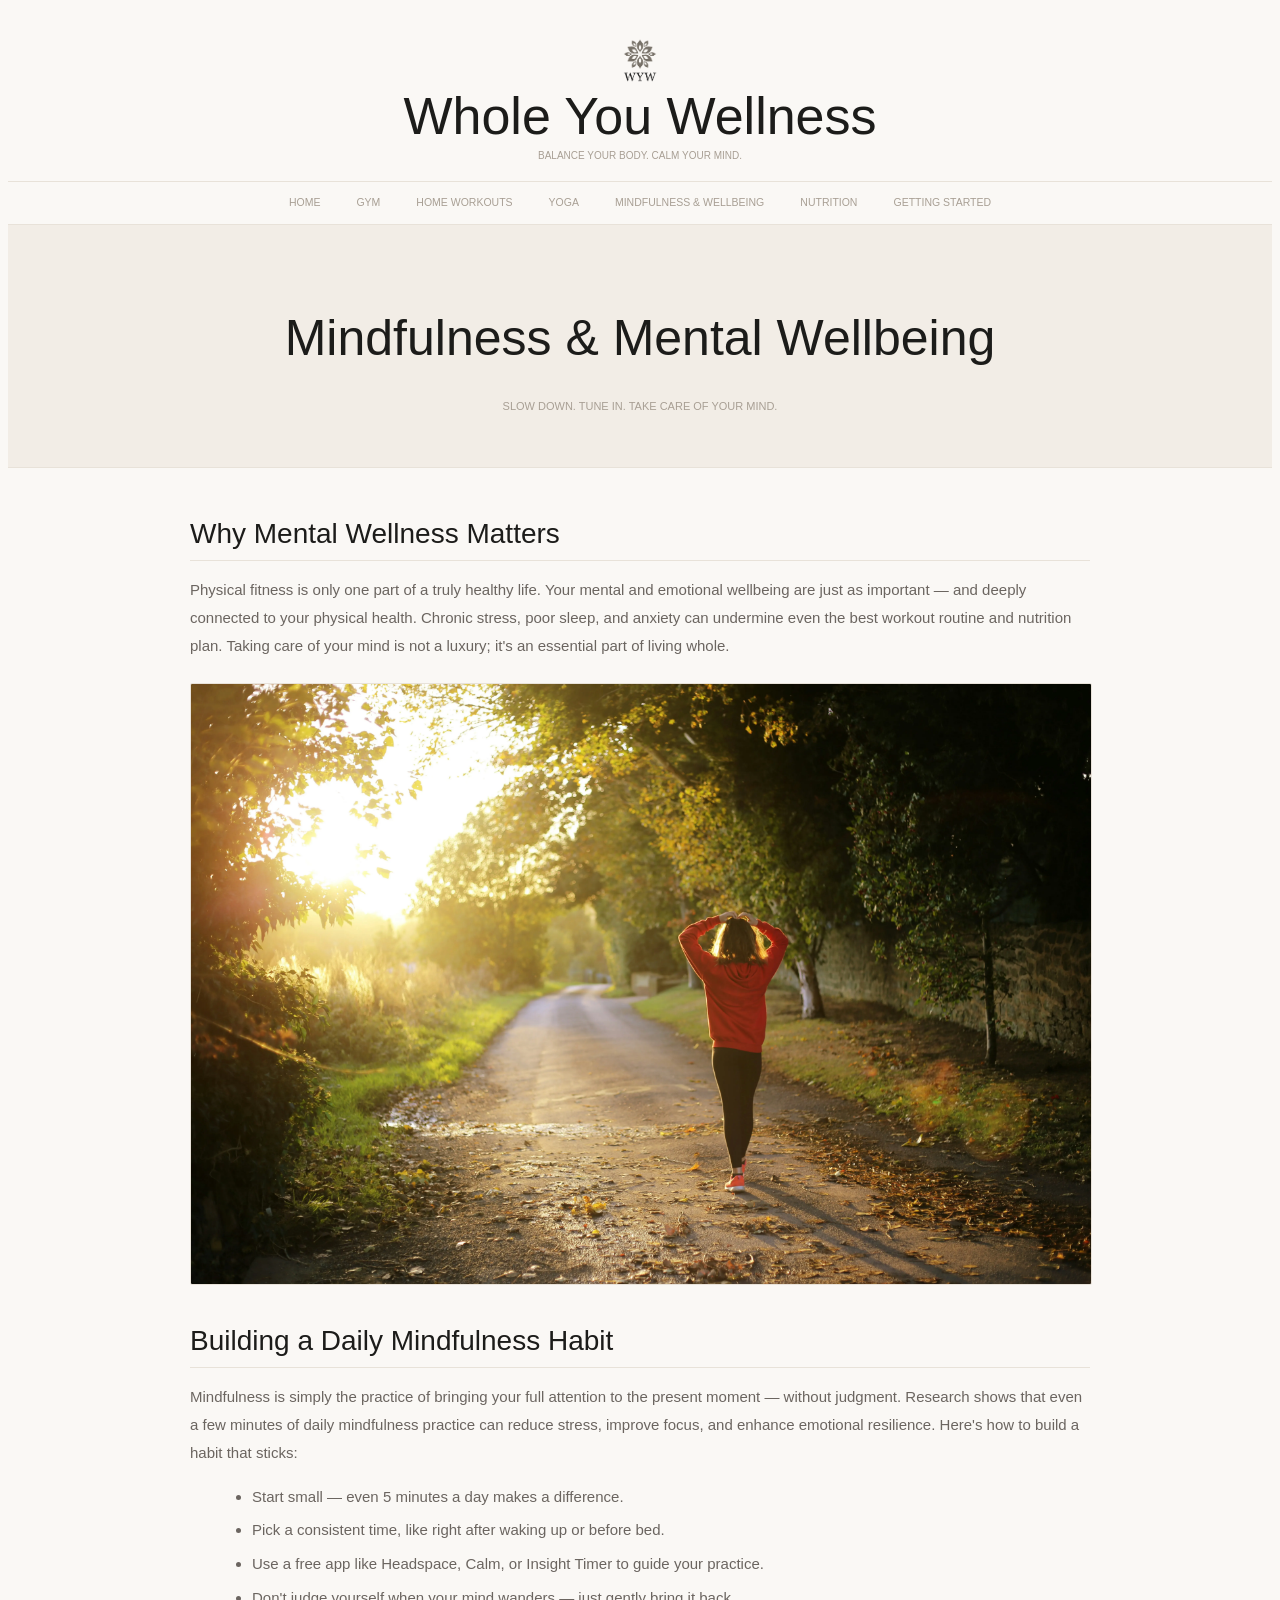
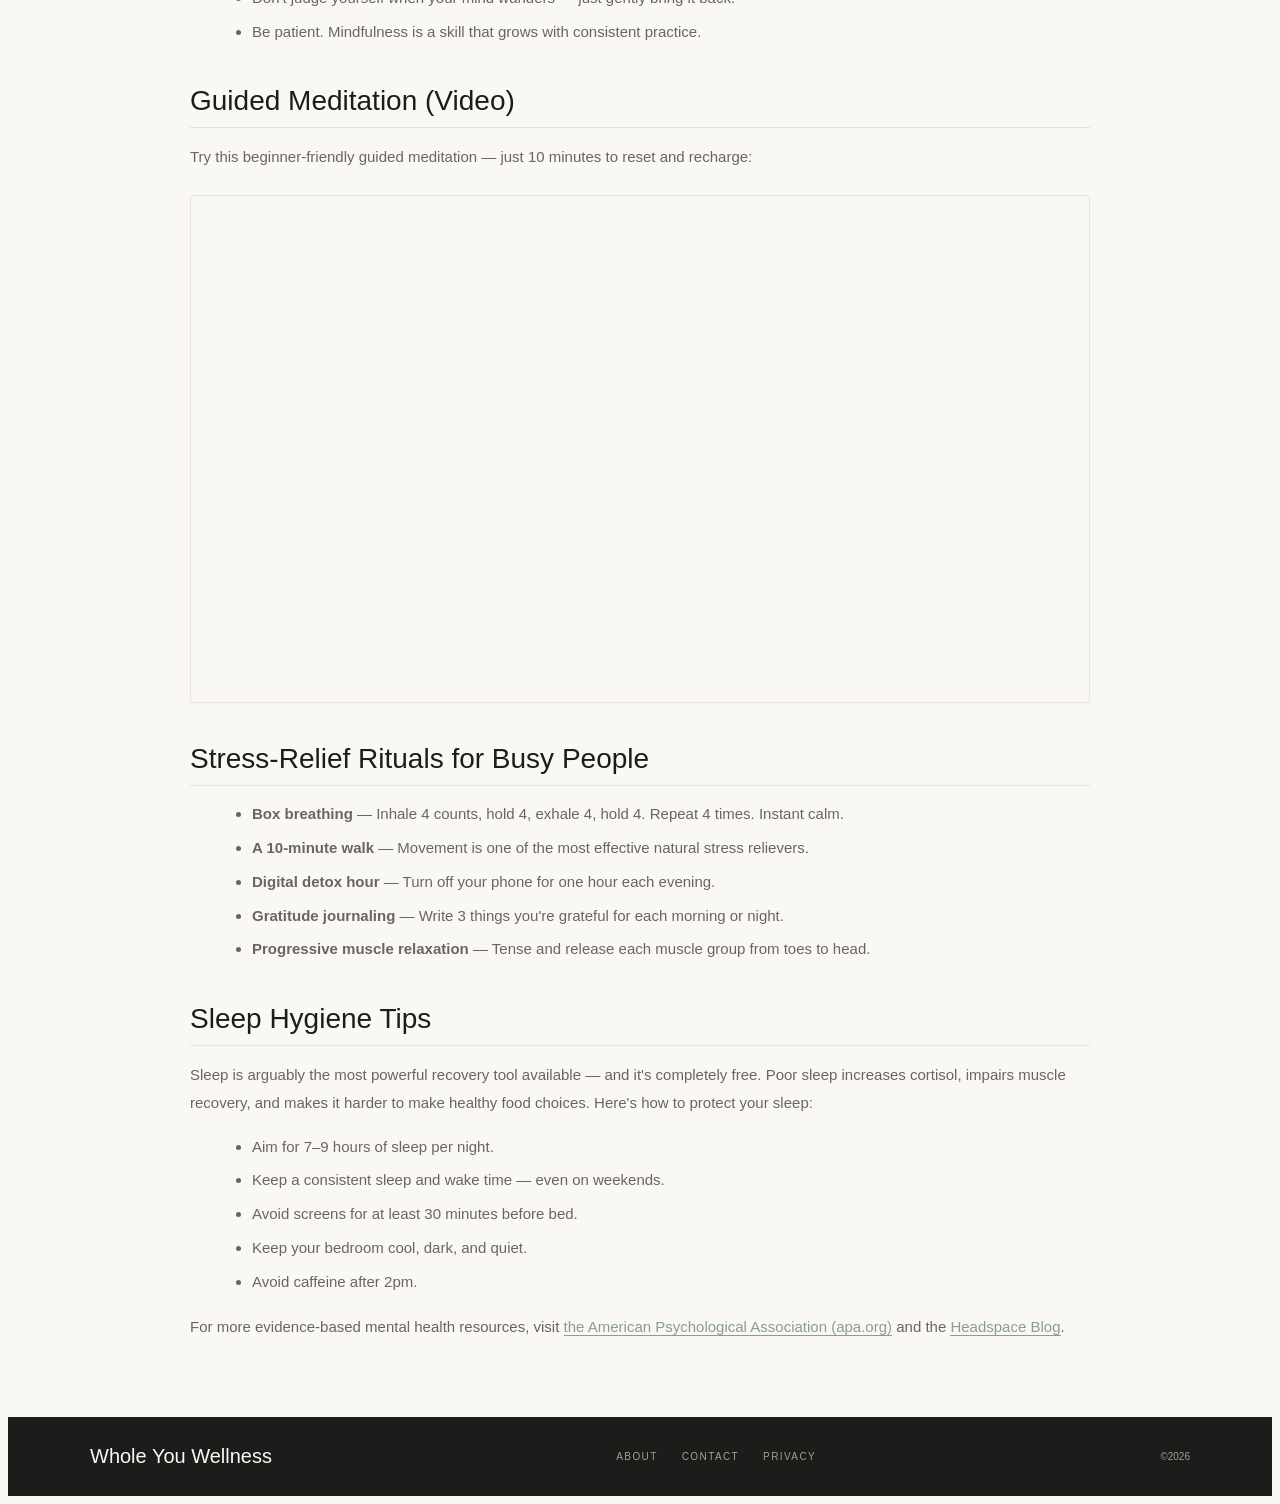
<file: mindWell.html>
<!doctype html>
<html lang="en">

    <head>
        <!-- Adriana Deep -->
        <meta charset="utf-8">
        <meta name="viewport" content="width=device-width, initial-scale=1">

        <title>Whole You Wellness</title>
        
        <link rel="icon" type="image/png" href="images/favicon/favicon-32x32.png">
        
        <link rel="stylesheet" href="style.css">
        <link rel="stylesheet" href="style1.css">

    </head>

    <body>
        <!--Header-->
        <header>
            <img src="images/favicon/WYW-2.png" alt="Logo" class="siteLogo">
            <div class="siteName">Whole You Wellness</div>
            <div class="tagline">BALANCE YOUR BODY. CALM YOUR MIND.</div>
        </header>
        
        <!--Navigation-->
        <nav>
            <a href="index.html">HOME</a>
            <a href="gym.html">GYM</a>
            <a href="homeWorkouts.html">HOME WORKOUTS</a>
            <a href="yoga.html">YOGA</a>
            <a href="mindWell.html">MINDFULNESS &amp; WELLBEING</a>
            <a href="nutrition.html">NUTRITION</a>
            <a href="gettingStarted.html">GETTING STARTED</a>
        </nav>
        
        <!--Main Body-->
        <div class="pageBanner">
            <h1>Mindfulness &amp; Mental Wellbeing</h1>
            <p>SLOW DOWN. TUNE IN. TAKE CARE OF YOUR MIND.</p>
        </div>
        
        <div class="content">
            <h2>Why Mental Wellness Matters</h2>
            
            <p>Physical fitness is only one part of a truly healthy life. Your mental and emotional wellbeing are just as important — and deeply connected to your physical health. Chronic stress, poor sleep, and anxiety can undermine even the best workout routine and nutrition plan. Taking care of your mind is not a luxury; it's an essential part of living whole.</p>
            <div class="imgPlaceholder"><img src="images/mindWell/beingMindful.webp" alt="A person going for a walk in the woods"></div>

            <h2>Building a Daily Mindfulness Habit</h2>
            <p>Mindfulness is simply the practice of bringing your full attention to the present moment — without judgment. Research shows that even a few minutes of daily mindfulness practice can reduce stress, improve focus, and enhance emotional resilience. Here's how to build a habit that sticks:</p>
            <ul>
                <li>Start small — even 5 minutes a day makes a difference.</li>
                <li>Pick a consistent time, like right after waking up or before bed.</li>
                <li>Use a free app like Headspace, Calm, or Insight Timer to guide your practice.</li>
                <li>Don't judge yourself when your mind wanders — just gently bring it back.</li>
                <li>Be patient. Mindfulness is a skill that grows with consistent practice.</li>
            </ul>

            <h2>Guided Meditation (Video)</h2>
            
            <p>Try this beginner-friendly guided meditation — just 10 minutes to reset and recharge:</p>
            <div class="videoWrap">
                <iframe src="https://www.youtube.com/embed/inpok4MKVLM" title="10-Minute Guided Meditation" allowfullscreen></iframe>
            </div>

            <h2>Stress-Relief Rituals for Busy People</h2>
            <ul>
                <li><strong>Box breathing</strong> — Inhale 4 counts, hold 4, exhale 4, hold 4. Repeat 4 times. Instant calm.</li>
                <li><strong>A 10-minute walk</strong> — Movement is one of the most effective natural stress relievers.</li>
                <li><strong>Digital detox hour</strong> — Turn off your phone for one hour each evening.</li>
                <li><strong>Gratitude journaling</strong> — Write 3 things you're grateful for each morning or night.</li>
                <li><strong>Progressive muscle relaxation</strong> — Tense and release each muscle group from toes to head.</li>
            </ul>

            <h2>Sleep Hygiene Tips</h2>
            <p>Sleep is arguably the most powerful recovery tool available — and it's completely free. Poor sleep increases cortisol, impairs muscle recovery, and makes it harder to make healthy food choices. Here's how to protect your sleep:</p>
            <ul>
                <li>Aim for 7–9 hours of sleep per night.</li>
                <li>Keep a consistent sleep and wake time — even on weekends.</li>
                <li>Avoid screens for at least 30 minutes before bed.</li>
                <li>Keep your bedroom cool, dark, and quiet.</li>
                <li>Avoid caffeine after 2pm.</li>
            </ul>
            <p>For more evidence-based mental health resources, visit <a href="https://www.apa.org" target="_blank">the American Psychological Association (apa.org)</a> and the <a href="https://www.headspace.com/blog" target="_blank">Headspace Blog</a>.</p>
        </div>
        
        <!--Footer-->
        <footer>
            <div class="footerInner">
                <div class="footerLogo">Whole You Wellness</div>
                <div class="footerLinks">
                    <a href="about.html">ABOUT</a>
                    <a href="contact.html">CONTACT</a>
                    <a href="privacy.html">PRIVACY</a>
                </div>
                <div class="footerCopy">©2026</div>
            </div>
        </footer>
    
    </body>

</html>
</file>
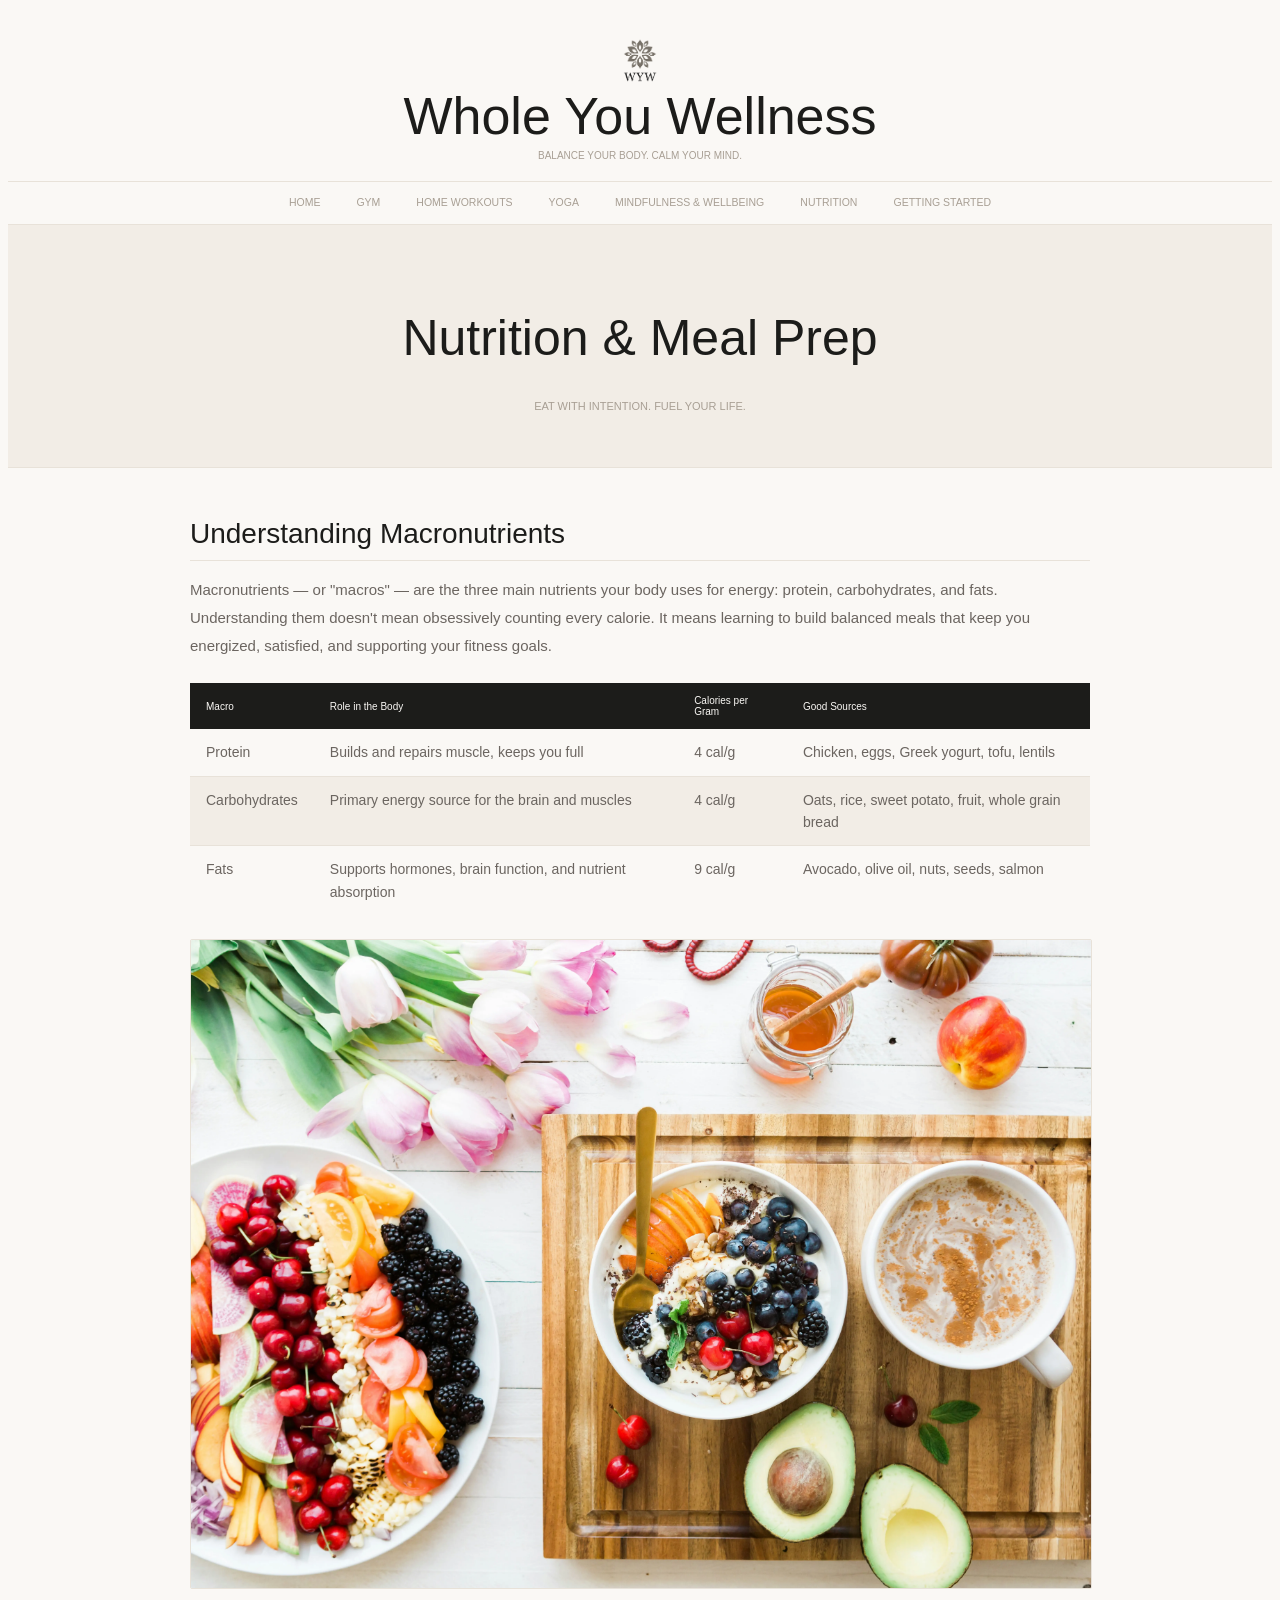
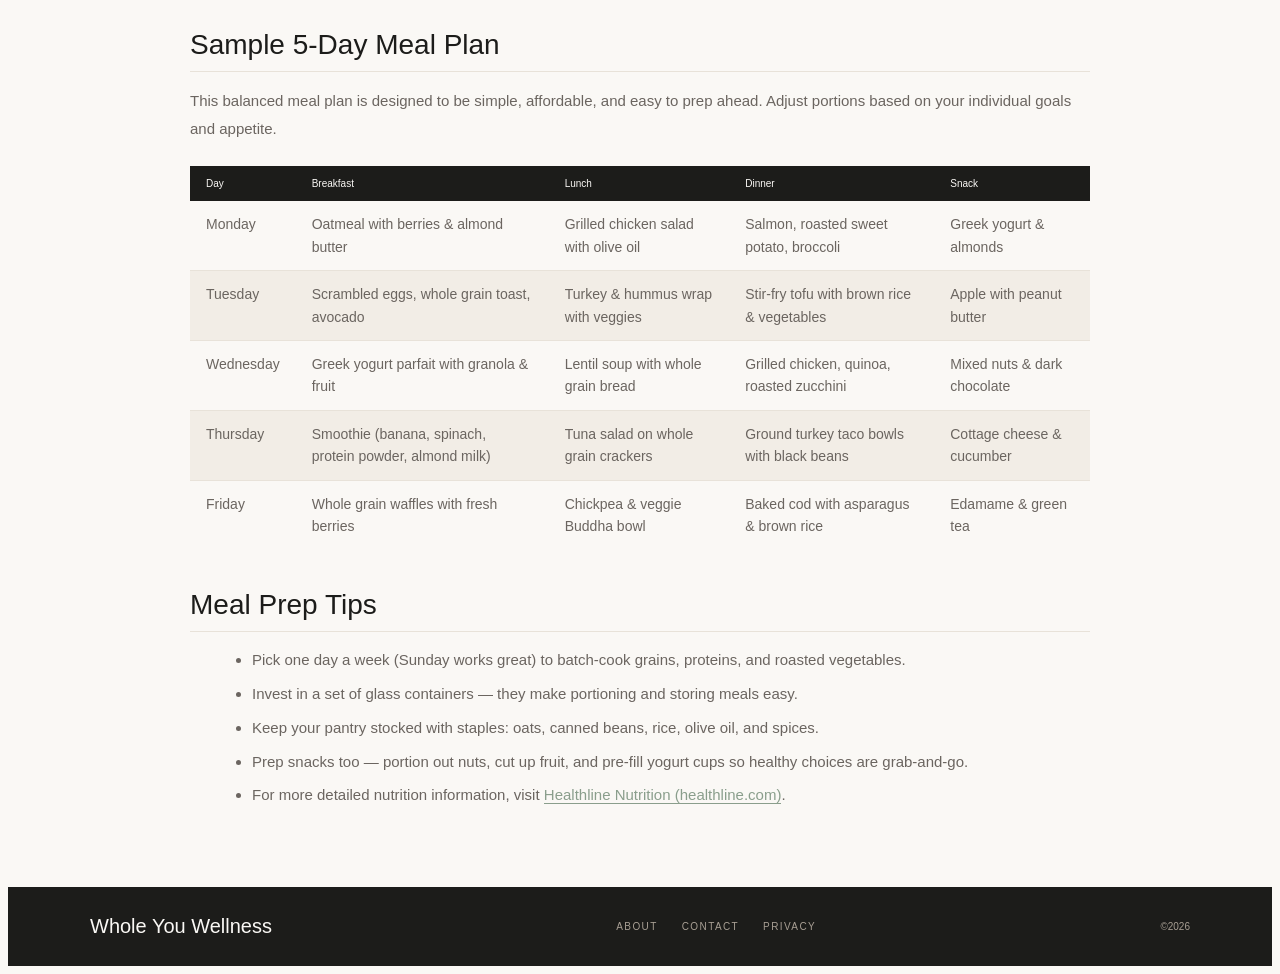
<file: nutrition.html>
<!doctype html>
<html lang="en">

    <head>
        <!-- Adriana Deep -->
        <meta charset="utf-8">
        <meta name="viewport" content="width=device-width, initial-scale=1">

        <title>Whole You Wellness</title>
        
        <link rel="icon" type="image/png" href="images/favicon/favicon-32x32.png">
        
        <link rel="stylesheet" href="style.css">
        <link rel="stylesheet" href="style1.css">

    </head>

    <body>
        <!--Header-->
        <header>
            <img src="images/favicon/WYW-2.png" alt="Logo" class="siteLogo">
            <div class="siteName">Whole You Wellness</div>
            <div class="tagline">BALANCE YOUR BODY. CALM YOUR MIND.</div>
        </header>
        
        <!--Navigation-->
        <nav>
            <a href="index.html">HOME</a>
            <a href="gym.html">GYM</a>
            <a href="homeWorkouts.html">HOME WORKOUTS</a>
            <a href="yoga.html">YOGA</a>
            <a href="mindWell.html">MINDFULNESS &amp; WELLBEING</a>
            <a href="nutrition.html">NUTRITION</a>
            <a href="gettingStarted.html">GETTING STARTED</a>
        </nav>
        
        <!--Main Body-->
        <div class="pageBanner">
            <h1>Nutrition &amp; Meal Prep</h1>
            <p>EAT WITH INTENTION. FUEL YOUR LIFE.</p>
        </div>
        
        <div class="content">
            
            <h2>Understanding Macronutrients</h2>
            <p>Macronutrients — or "macros" — are the three main nutrients your body uses for energy: protein, carbohydrates, and fats. Understanding them doesn't mean obsessively counting every calorie. It means learning to build balanced meals that keep you energized, satisfied, and supporting your fitness goals.</p>
            
            <table class="dataTable">
                <thead>
                    <tr>
                        <th>Macro</th>
                        <th>Role in the Body</th>
                        <th>Calories per Gram</th>
                        <th>Good Sources</th>
                    </tr>
                </thead>
                <tbody>
                    <tr>
                        <td>Protein</td>
                        <td>Builds and repairs muscle, keeps you full</td>
                        <td>4 cal/g</td>
                        <td>Chicken, eggs, Greek yogurt, tofu, lentils</td>
                    </tr>
                    <tr>
                        <td>Carbohydrates</td>
                        <td>Primary energy source for the brain and muscles</td>
                        <td>4 cal/g</td>
                        <td>Oats, rice, sweet potato, fruit, whole grain bread</td>
                    </tr>
                    <tr>
                        <td>Fats</td>
                        <td>Supports hormones, brain function, and nutrient absorption</td>
                        <td>9 cal/g</td>
                        <td>Avocado, olive oil, nuts, seeds, salmon</td>
                    </tr>
                </tbody>
            </table>

            <div class="imgPlaceholder"><img src="images/nutrition/beingHealthy.webp" alt="A plate of healthy fruits and grains"></div>

            <h2>Sample 5-Day Meal Plan</h2>
            <p>This balanced meal plan is designed to be simple, affordable, and easy to prep ahead. Adjust portions based on your individual goals and appetite.</p>
            
            <table class="dataTable">
                <thead>
                    <tr>
                        <th>Day</th>
                        <th>Breakfast</th>
                        <th>Lunch</th>
                        <th>Dinner</th>
                        <th>Snack</th>
                    </tr>
                </thead>
                <tbody>
                    <tr>
                        <td>Monday</td>
                        <td>Oatmeal with berries &amp; almond butter</td>
                        <td>Grilled chicken salad with olive oil</td>
                        <td>Salmon, roasted sweet potato, broccoli</td>
                        <td>Greek yogurt &amp; almonds</td>
                    </tr>
                    <tr>
                        <td>Tuesday</td>
                        <td>Scrambled eggs, whole grain toast, avocado</td>
                        <td>Turkey &amp; hummus wrap with veggies</td>
                        <td>Stir-fry tofu with brown rice &amp; vegetables</td>
                        <td>Apple with peanut butter</td>
                    </tr>
                    <tr>
                        <td>Wednesday</td>
                        <td>Greek yogurt parfait with granola &amp; fruit</td>
                        <td>Lentil soup with whole grain bread</td>
                        <td>Grilled chicken, quinoa, roasted zucchini</td>
                        <td>Mixed nuts &amp; dark chocolate</td>
                    </tr>
                    <tr>
                        <td>Thursday</td>
                        <td>Smoothie (banana, spinach, protein powder, almond milk)</td>
                        <td>Tuna salad on whole grain crackers</td>
                        <td>Ground turkey taco bowls with black beans</td>
                        <td>Cottage cheese &amp; cucumber</td>
                    </tr>
                    <tr>
                        <td>Friday</td>
                        <td>Whole grain waffles with fresh berries</td>
                        <td>Chickpea &amp; veggie Buddha bowl</td>
                        <td>Baked cod with asparagus &amp; brown rice</td>
                        <td>Edamame &amp; green tea</td>
                    </tr>
                </tbody>
            </table>

            <h2>Meal Prep Tips</h2>
            <ul>
                <li>Pick one day a week (Sunday works great) to batch-cook grains, proteins, and roasted vegetables.</li>
                <li>Invest in a set of glass containers — they make portioning and storing meals easy.</li>
                <li>Keep your pantry stocked with staples: oats, canned beans, rice, olive oil, and spices.</li>
                <li>Prep snacks too — portion out nuts, cut up fruit, and pre-fill yogurt cups so healthy choices are grab-and-go.</li>
                <li>For more detailed nutrition information, visit <a href="https://www.healthline.com/nutrition" target="_blank">Healthline Nutrition (healthline.com)</a>.</li>
            </ul>
        </div>
        
        <!--Footer-->
        <footer>
            <div class="footerInner">
                <div class="footerLogo">Whole You Wellness</div>
                <div class="footerLinks">
                    <a href="about.html">ABOUT</a>
                    <a href="contact.html">CONTACT</a>
                    <a href="privacy.html">PRIVACY</a>
                </div>
                <div class="footerCopy">©2026</div>
            </div>
        </footer>
    
    </body>

</html>
</file>
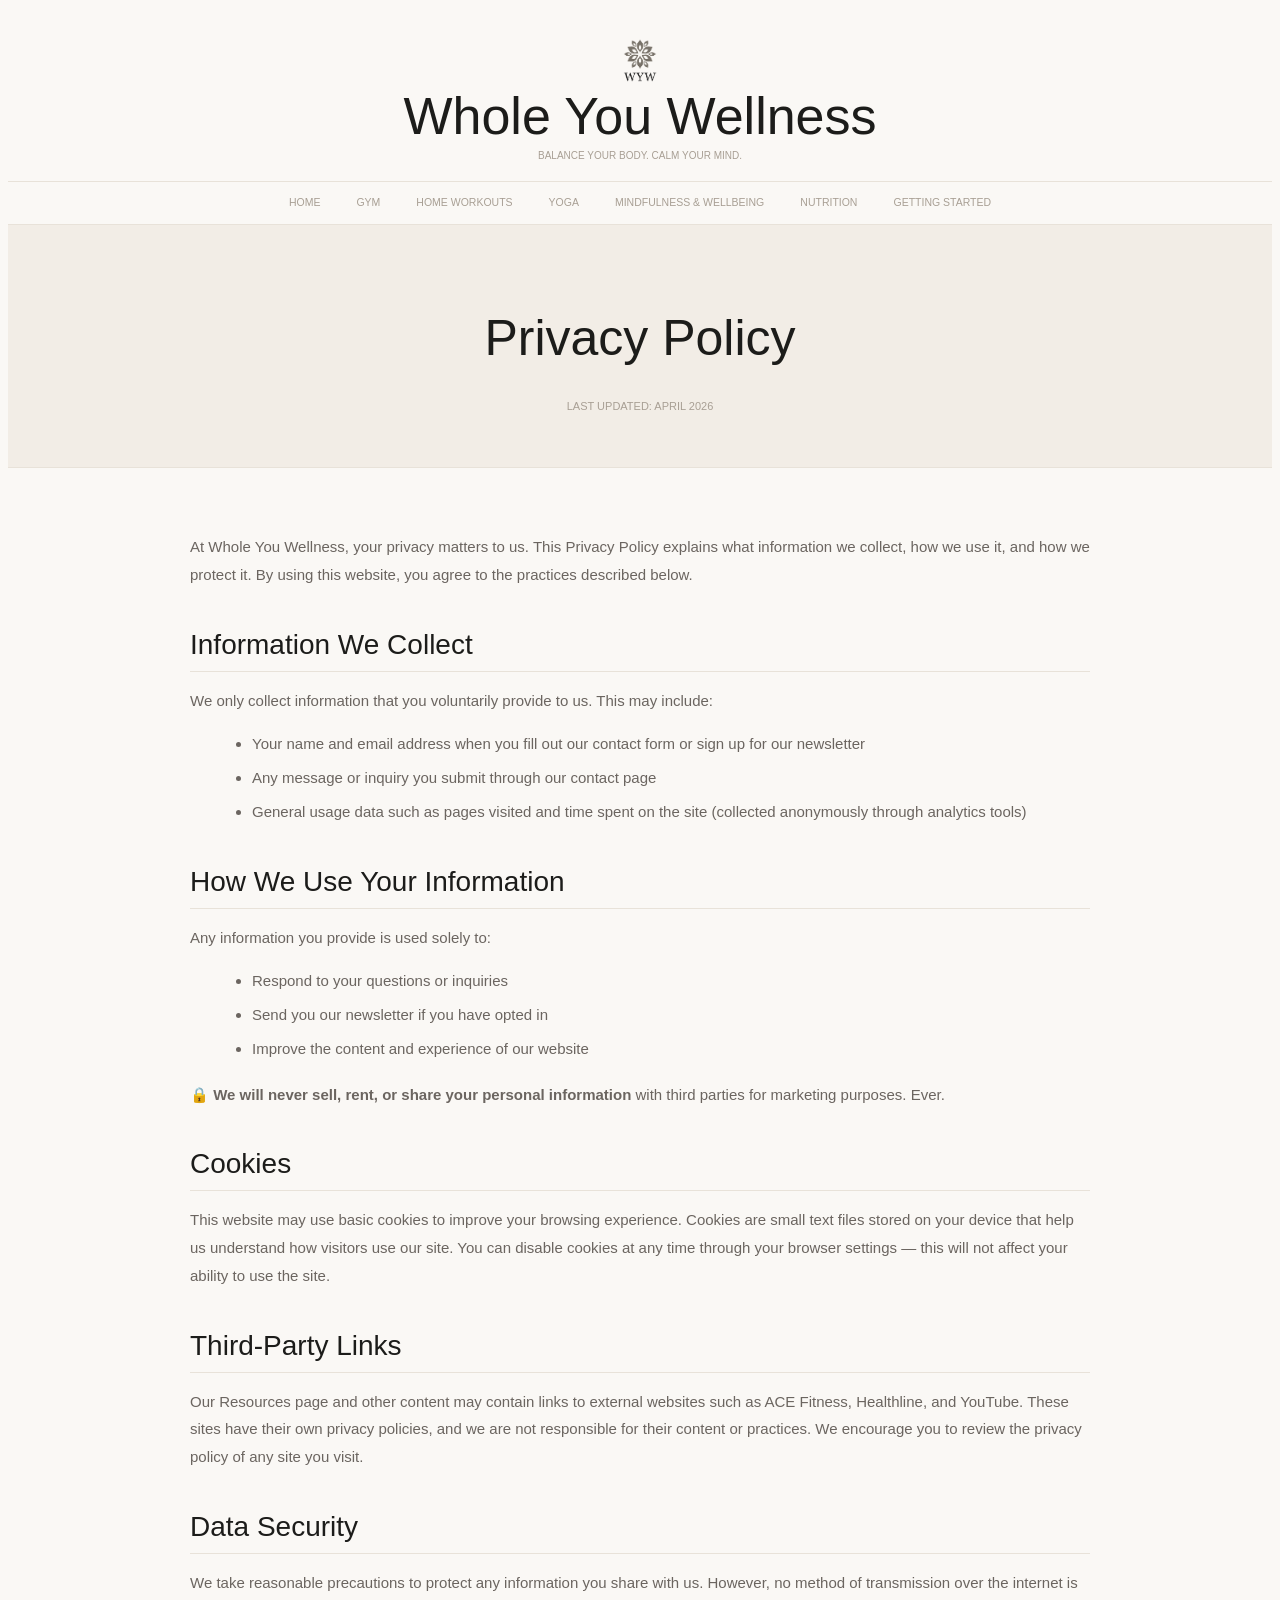
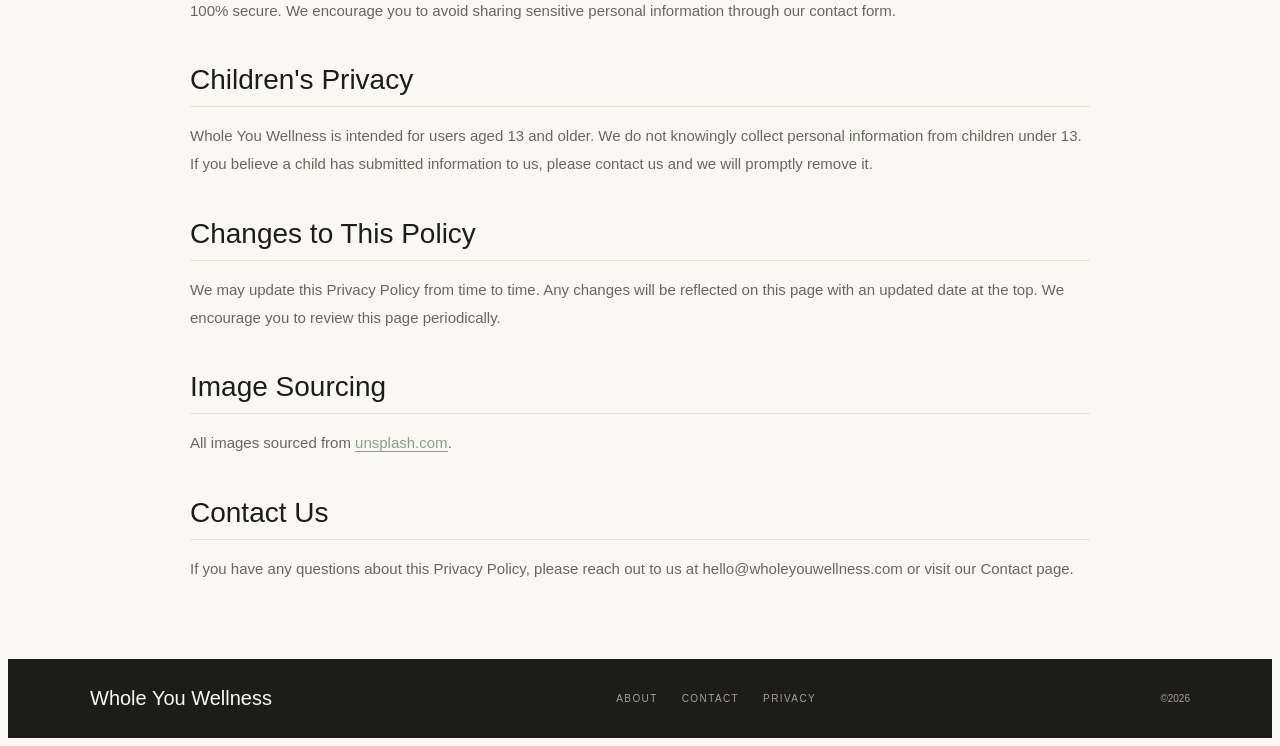
<file: privacy.html>
<!doctype html>
<html lang="en">

    <head>
        <!-- Adriana Deep -->
        <meta charset="utf-8">
        <meta name="viewport" content="width=device-width, initial-scale=1">

        <title>Whole You Wellness</title>
        
        <link rel="icon" type="image/png" href="images/favicon/favicon-32x32.png">
        
        <link rel="stylesheet" href="style.css">
        <link rel="stylesheet" href="style1.css">

    </head>

    <body>
        <!--Header-->
        <header>
            <img src="images/favicon/WYW-2.png" alt="Logo" class="siteLogo">
            <div class="siteName">Whole You Wellness</div>
            <div class="tagline">BALANCE YOUR BODY. CALM YOUR MIND.</div>
        </header>
        
        <!--Navigation-->
        <nav>
            <a href="index.html">HOME</a>
            <a href="gym.html">GYM</a>
            <a href="homeWorkouts.html">HOME WORKOUTS</a>
            <a href="yoga.html">YOGA</a>
            <a href="mindWell.html">MINDFULNESS &amp; WELLBEING</a>
            <a href="nutrition.html">NUTRITION</a>
            <a href="gettingStarted.html">GETTING STARTED</a>
        </nav>
        
        <!--Main Body-->
        <div class="pageBanner">
            <h1>Privacy Policy</h1>
            <p>LAST UPDATED: APRIL 2026</p>
        </div>

        <div class="content">

            <p>At Whole You Wellness, your privacy matters to us. This Privacy Policy explains what information we collect, how we use it, and how we protect it. By using this website, you agree to the practices described below.</p>

            <h2>Information We Collect</h2>
            <p>We only collect information that you voluntarily provide to us. This may include:</p>
            <ul>
                <li>Your name and email address when you fill out our contact form or sign up for our newsletter</li>
                <li>Any message or inquiry you submit through our contact page</li>
                <li>General usage data such as pages visited and time spent on the site (collected anonymously through analytics tools)</li>
            </ul>

            <h2>How We Use Your Information</h2>
            <p>Any information you provide is used solely to:</p>
            <ul>
                <li>Respond to your questions or inquiries</li>
                <li>Send you our newsletter if you have opted in</li>
                <li>Improve the content and experience of our website</li>
            </ul>

            <p>🔒 <strong>We will never sell, rent, or share your personal information</strong> with third parties for marketing purposes. Ever.</p>

            <h2>Cookies</h2>
            <p>This website may use basic cookies to improve your browsing experience. Cookies are small text files stored on your device that help us understand how visitors use our site. You can disable cookies at any time through your browser settings — this will not affect your ability to use the site.</p>

            <h2>Third-Party Links</h2>
            <p>Our Resources page and other content may contain links to external websites such as ACE Fitness, Healthline, and YouTube. These sites have their own privacy policies, and we are not responsible for their content or practices. We encourage you to review the privacy policy of any site you visit.</p>

            <h2>Data Security</h2>
            <p>We take reasonable precautions to protect any information you share with us. However, no method of transmission over the internet is 100% secure. We encourage you to avoid sharing sensitive personal information through our contact form.</p>

            <h2>Children's Privacy</h2>
            <p>Whole You Wellness is intended for users aged 13 and older. We do not knowingly collect personal information from children under 13. If you believe a child has submitted information to us, please contact us and we will promptly remove it.</p>

            <h2>Changes to This Policy</h2>
            <p>We may update this Privacy Policy from time to time. Any changes will be reflected on this page with an updated date at the top. We encourage you to review this page periodically.</p>
            
            <h2>Image Sourcing</h2>
            <p>All images sourced from <a href="https://unsplash.com">unsplash.com</a>.</p>

            <h2>Contact Us</h2>
            <p>If you have any questions about this Privacy Policy, please reach out to us at <a href="mailto:hello@wholeyouwellness.com" style="color:var(--ink); border-bottom:1px solid var(--stone);">hello@wholeyouwellness.com</a> or visit our <a href="contact.html" style="color:var(--ink); border-bottom:1px solid var(--stone);">Contact page</a>.</p>

        </div>
        
        <!--Footer-->
        <footer>
            <div class="footerInner">
                <div class="footerLogo">Whole You Wellness</div>
                <div class="footerLinks">
                    <a href="about.html">ABOUT</a>
                    <a href="contact.html">CONTACT</a>
                    <a href="privacy.html">PRIVACY</a>
                </div>
                <div class="footerCopy">©2026</div>
            </div>
        </footer>
    
    </body>

</html>
</file>
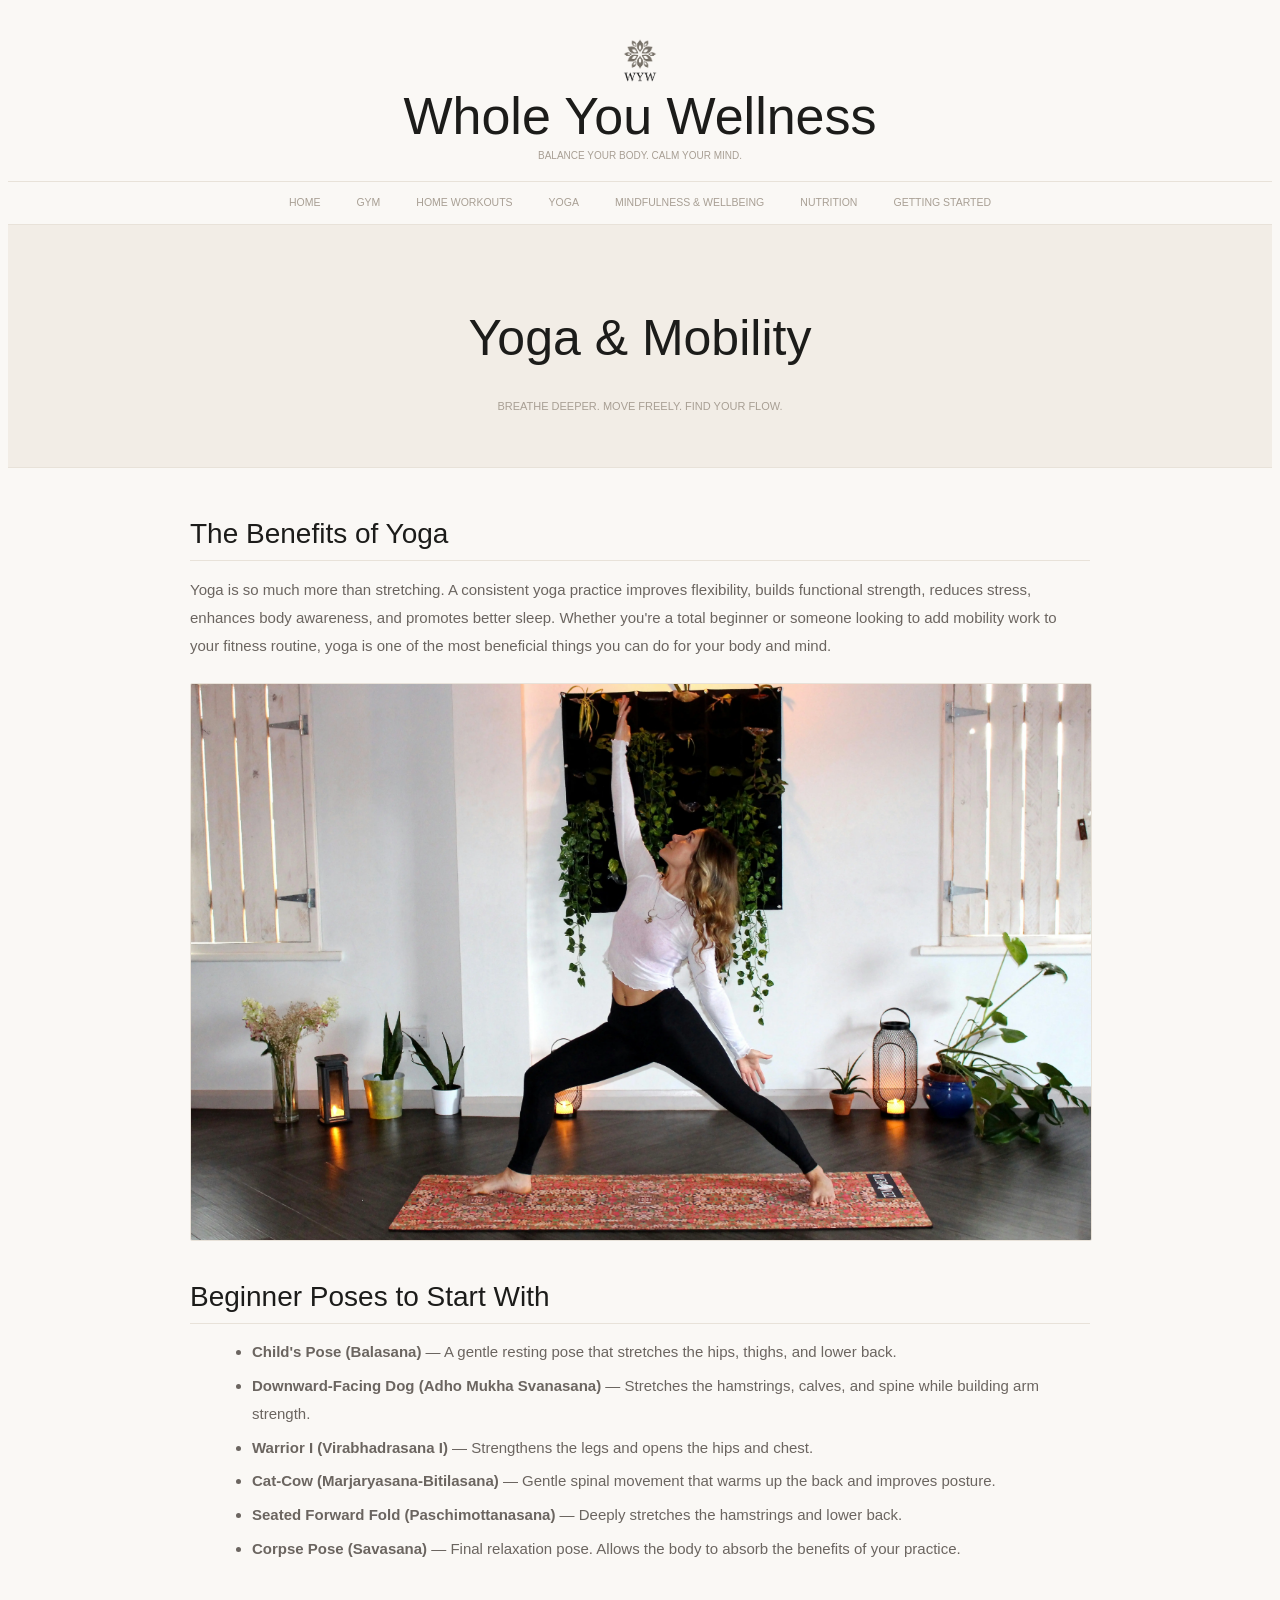
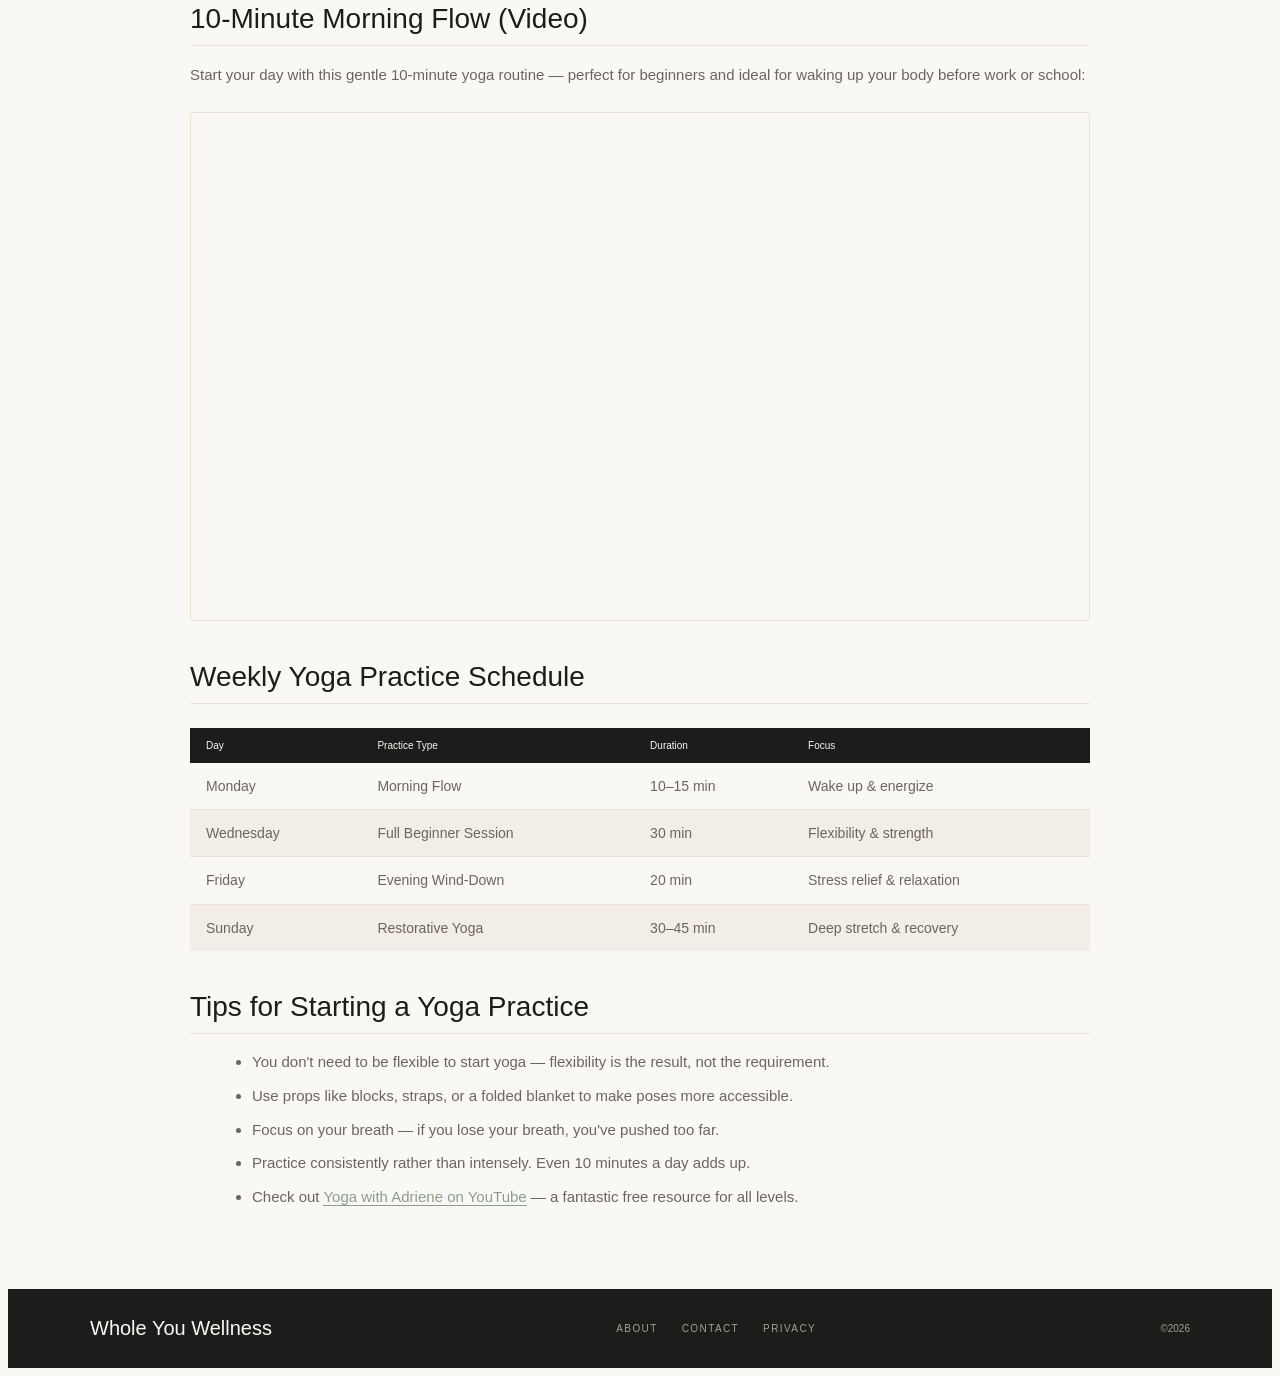
<file: yoga.html>
<!doctype html>
<html lang="en">

    <head>
        <!-- Adriana Deep -->
        <meta charset="utf-8">
        <meta name="viewport" content="width=device-width, initial-scale=1">

        <title>Whole You Wellness</title>
        
        <link rel="icon" type="image/png" href="images/favicon/favicon-32x32.png">
        
        <link rel="stylesheet" href="style.css">
        <link rel="stylesheet" href="style1.css">

    </head>

    <body>
        <!--Header-->
        <header>
            <img src="images/favicon/WYW-2.png" alt="Logo" class="siteLogo">
            <div class="siteName">Whole You Wellness</div>
            <div class="tagline">BALANCE YOUR BODY. CALM YOUR MIND.</div>
        </header>
        
        <!--Navigation-->
        <nav>
            <a href="index.html">HOME</a>
            <a href="gym.html">GYM</a>
            <a href="homeWorkouts.html">HOME WORKOUTS</a>
            <a href="yoga.html">YOGA</a>
            <a href="mindWell.html">MINDFULNESS &amp; WELLBEING</a>
            <a href="nutrition.html">NUTRITION</a>
            <a href="gettingStarted.html">GETTING STARTED</a>
        </nav>
        
        <!--Main Body-->
        <div class="pageBanner">
            <h1>Yoga &amp; Mobility</h1>
            <p>BREATHE DEEPER. MOVE FREELY. FIND YOUR FLOW.</p>
        </div>
        
        <div class="content">
            <h2>The Benefits of Yoga</h2>
            <p>Yoga is so much more than stretching. A consistent yoga practice improves flexibility, builds functional strength, reduces stress, enhances body awareness, and promotes better sleep. Whether you're a total beginner or someone looking to add mobility work to your fitness routine, yoga is one of the most beneficial things you can do for your body and mind.</p>
            <div class="imgPlaceholder"><img src="images/yoga/doingYoga.webp" alt="A women on a yoga mat stretching"></div>

            <h2>Beginner Poses to Start With</h2>
            <ul>
                <li><strong>Child's Pose (Balasana)</strong> — A gentle resting pose that stretches the hips, thighs, and lower back.</li>
                <li><strong>Downward-Facing Dog (Adho Mukha Svanasana)</strong> — Stretches the hamstrings, calves, and spine while building arm strength.</li>
                <li><strong>Warrior I (Virabhadrasana I)</strong> — Strengthens the legs and opens the hips and chest.</li>
                <li><strong>Cat-Cow (Marjaryasana-Bitilasana)</strong> — Gentle spinal movement that warms up the back and improves posture.</li>
                <li><strong>Seated Forward Fold (Paschimottanasana)</strong> — Deeply stretches the hamstrings and lower back.</li>
                <li><strong>Corpse Pose (Savasana)</strong> — Final relaxation pose. Allows the body to absorb the benefits of your practice.</li>
            </ul>

            <h2>10-Minute Morning Flow (Video)</h2>
            
            <p>Start your day with this gentle 10-minute yoga routine — perfect for beginners and ideal for waking up your body before work or school:</p>
            <div class="videoWrap">
                <iframe src="https://www.youtube.com/embed/VaoV1PrYft4" title="10-Minute Morning Yoga Flow" allowfullscreen></iframe>
            </div>

            <h2>Weekly Yoga Practice Schedule</h2>
            <table class="dataTable">
                <thead>
                    <tr>
                        <th>Day</th>
                        <th>Practice Type</th>
                        <th>Duration</th>
                        <th>Focus</th>
                    </tr>
                </thead>
                <tbody>
                    <tr>
                        <td>Monday</td>
                        <td>Morning Flow</td>
                        <td>10–15 min</td>
                        <td>Wake up &amp; energize</td>
                    </tr>
                    <tr>
                        <td>Wednesday</td>
                        <td>Full Beginner Session</td>
                        <td>30 min</td>
                        <td>Flexibility &amp; strength</td>
                    </tr>
                    <tr>
                        <td>Friday</td>
                        <td>Evening Wind-Down</td>
                        <td>20 min</td>
                        <td>Stress relief &amp; relaxation</td>
                    </tr>
                    <tr>
                        <td>Sunday</td>
                        <td>Restorative Yoga</td>
                        <td>30–45 min</td>
                        <td>Deep stretch &amp; recovery</td>
                    </tr>
                </tbody>
            </table>

            <h2>Tips for Starting a Yoga Practice</h2>
            <ul>
                <li>You don't need to be flexible to start yoga — flexibility is the result, not the requirement.</li>
                <li>Use props like blocks, straps, or a folded blanket to make poses more accessible.</li>
                <li>Focus on your breath — if you lose your breath, you've pushed too far.</li>
                <li>Practice consistently rather than intensely. Even 10 minutes a day adds up.</li>
                <li>Check out <a href="https://www.youtube.com/@yogawithadriene" target="_blank">Yoga with Adriene on YouTube</a> — a fantastic free resource for all levels.</li>
            </ul>
            
        </div>
        
        <!--Footer-->
        <footer>
            <div class="footerInner">
                <div class="footerLogo">Whole You Wellness</div>
                <div class="footerLinks">
                    <a href="about.html">ABOUT</a>
                    <a href="contact.html">CONTACT</a>
                    <a href="privacy.html">PRIVACY</a>
                </div>
                <div class="footerCopy">©2026</div>
            </div>
        </footer>
    
    </body>

</html>
</file>
<file: style.css>
html {scroll-behavior: smooth;}

body {
    font-family: georgia, sans-serif;
    background: #faf8f5;
    color:#1c1c1a;
    font-weight: 300;
}

a {
    text-decoration: none;
    color: inherit;
}

img {
   display: block:
   width: 100%; 
}

/*--Header--*/
header {
    background: #faf8f5;
    border-bottom: 1px solid #e8e2d9;
    padding: 28px 40px 20px;
    text-align: center;
}

.siteName {
    font-family: georgia, sans-serif;
    font-size: clamp(32px, 5vw, 52px);
    font-weight: 300;
    color: #1c1c1a;
    line-height: 1;
}

.siteLogo {
  top: 20px;
  right: 20px;
  width: 50px;  
  height: 50px;
  z-index: 999; 
}

.tagline {
    font-size: 10px;
    color: #a89f94;
    margin-top: 8px;
    font-weight: 400;
}

/*--Navigation--*/
nav {
    background: #faf8f5;
    border-bottom: 1px solid #e8e2d9;
    display: flex;
    justify-content: center;
    align-items: center;
    gap: 0;
    flex-wrap: wrap;
    padding: 0 20px;
}

nav a {
    font-size: 10.5px;
    color: #a89f94;
    padding: 14px 18px;
    font-weight: 500;
    border-bottom: 2px solid transparent;
    transition: color 0.2s, border-color 0.2s;
    white-space: nowrap;
}

nav a:hover, nav a.active {
    color: #1c1c1a;
    border-bottom-color: #1c1c1a;
}

/*--Hero--*/
.hero {
    background: #f2ede6;
    text-align: center;
    position: relative;
    overflow: hidden;
    border-bottom: 1px solid #e8e2d9;
    width: 100%;
    height: 520px;
}

.heroImg {
    position: absolute;
    inset: 0;
    width: 100%;
    height: 100%;
}

.heroImg img {
    width: 100%;
    height: 100%;
    object-fit: cover;
    display: block;
}

.heroOver {
    position: absolute;
    inset: 0;
    display: flex;
    flex-direction: column;
    align-items: center;
    justify-content: center;
}

.heroHeadline {
    font-family: georgia, sans-serif;
    font-size: clamp(36px, 6vw, 68px);
    font-weight: 300;
    line-height: 1.1;
    color: #ffffff;
    text-shadow: 0 2px 20px rgba(0,0,0,0.4);
}

.heroSub {
    font-size: 11px;
    font-family: Arial, sans-serif;
    color: rgba(255,255,255,0.85);
    margin-top: 16px;
    font-weight: 400;
    letter-spacing: 0.15em;
    text-shadow: 0 1px 8px rgba(0,0,0,0.3);
}

/* ── SECTION WRAPPER ── */
.section { 
    max-width: 1100px; 
    margin: 0 auto; 
    padding: 50px 30px; 
}

.sectionHeader {
    display: flex;
    justify-content: space-between;
    align-items: baseline;
    border-bottom: 1px solid #e8e2d9;
    padding-bottom: 12px;
    margin-bottom: 28px;
}

.sectionTitle {
    font-family: Georgia;
    font-size: 28px;
    font-weight: 400;
    color: #1c1c1a;
}

.seeAll {
    font-size: 10px;
    color: #a89f94;
    border-bottom: 1px solid #a89f94;
    padding-bottom: 1px;
    transition: color 0.2s;
}

.seeAll:hover { 
    color: #1c1c1a; 
    border-color: #1c1c1a; 
}

/*--3col article grid--*/
.grid3 {
    display: grid;
    grid-template-columns: repeat(3, 1fr);
    gap: 1px;
    background: #e8e2d9;
    border: 1px solid #e8e2d9;
}

.artCardLink a {
    decoration: none;
}

.artCard {
    background: #faf8f5;
    display: flex;
    flex-direction: column;
    transition: background 0.2s;
}

.artCard:hover { 
    background: #f2ede6; 
}

.artImg {
    aspect-ratio: 1 / 1;
    background: #f2ede6;
    display: flex;
    align-items: center;
    justify-content: center;
    font-size: 36px;
    overflow: hidden;
}

.artImg img { 
    width: 100%; 
    height: 100%; 
    object-fit: cover; 
}

.artBody { 
    padding: 16px 18px 22px; 
}

.artCategory {
    font-size: 9.5px;
    color: #a89f94;
    font-weight: 500;
    margin-bottom: 6px;
}

.artTitle {
    font-family: georgia, sans-serif;
    font-size: 17px;
    font-weight: 400;
    color: #1c1c1a;
}

/* ── DIVIDER ── */
.divider { 
    border: none; 
    border-top: 1px solid #e8e2d9; 
    margin: 0; 
}

/* ── FEATURED SPLIT ── */
.featured {
    display: grid;
    grid-template-columns: 1fr 1fr;
    gap: 1px;
    background: #e8e2d9;
    border: 1px solid #e8e2d9;
}

.featMain {
    background: #faf8f5;
    display: flex;
    flex-direction: column;
}

.featMainImg {
    flex: 1;
    max-height: 240px;
    background: #f2ede6;
    display: flex;
    align-items: center;
    justify-content: center;
    font-size: 52px;
    overflow: hidden;
}

.featMainImg img { 
    width: 100%; 
    height: 100%; 
    object-fit: cover; 
}

.featMainBody { 
    padding: 18px 20px 22px; 
}

.featMainBody:hover { 
    background: #f2ede6; 
}

.featStack {
    display: flex;
    flex-direction: column;
    gap: 1px;
    background: #e8e2d9;
}

.featSmall {
    background: #faf8f5;
    display: flex;
    align-items: stretch;
    transition: background 0.2s;
    flex: 1;
}

.featSmall:hover { 
    background: #f2ede6; 
}

.featSmallImg {
    width: 80px;
    min-height: 80px;
    background: #f2ede6;
    display: flex;
    align-items: center;
    justify-content: center;
    font-size: 26px;
    flex-shrink: 0;
    overflow: hidden;
}

.featSmallImg img { 
    width: 100%; 
    height: 100%; 
    object-fit: cover; 
}

.featSmallBody {
    padding: 14px 16px;
    display: flex;
    flex-direction: column;
    justify-content: center;
    gap: 5px;
}

/* ── FOOTER ── */
footer {
    background: #1c1c1a;
    color: #faf8f5;
    padding: 28px 40px;
}
    
.footerInner {
    max-width: 1100px;
    margin: 0 auto;
    display: flex;
    align-items: center;
    justify-content: space-between;
    flex-wrap: wrap;
    gap: 16px;
}
    
.footerLogo {
    font-family: georgia, sans-serif;
    font-size: 20px;
    font-weight: 300;
}
    
.footerLinks { 
    display: flex; 
    gap: 24px; 
}
    
.footerLinks a {
    font-size: 10px;
    letter-spacing: 0.14em;
    color: #a89f94;
    transition: color 0.2s;
}
    
.footerLinks a:hover { 
    color: #faf8f5; 
}
    
.footerCopy { 
    font-size: 10px; 
    color: #a89f94; 
}

/* ── RESPONSIVE ── */
@media (max-width: 768px) {
    header { 
        padding: 20px; 
    }
    
    .section { 
        padding: 36px 20px; 
    }
    
    .grid3 { 
        grid-template-columns: 1fr; 
    }
    
    .featured { 
        grid-template-columns: 1fr; 
    }
      
    .featMainImg { 
        min-height: 200px; 
    }
    
    nav a { 
        padding: 12px 10px; 
        font-size: 10px; 
    }
    
    .page-banner { 
        padding: 36px 24px; 
    }
    
    .content { 
        padding: 36px 24px 48px; 
    }
      
    .footerInner { 
        flex-direction: column; 
        align-items: flex-start; 
    }
}
</file>
<file: style1.css>
/* PAGE BANNER */
.pageBanner { 
    background: #f2ede6; 
    border-bottom: 1px solid #e8e2d9; 
    padding: 50px 40px 44px; 
    text-align: center; 
}

.pageBanner h1 { 
    font-family: georgia, sans-serif; 
    font-size: clamp(30px, 5vw, 50px); 
    font-weight: 400; 
    color: #1c1c1a; 
}

.pageBanner p { 
    font-size: 11px; 
    color: #a89f94; 
    margin-top: 10px; 
}

/* CONTENT */
.content { 
    max-width: 900px; 
    margin: 0 auto; 
    padding: 50px 40px 60px; 
}

.content h2 { 
    font-family: georgia, sans-serif; 
    font-size: 28px; 
    font-weight: 400; 
    color: #1c1c1a; 
    margin: 40px 0 14px; 
    padding-bottom: 10px; 
    border-bottom: 1px solid #e8e2d9; 
}

.content h2:first-child { 
    margin-top: 0; 
}

.content h3 { 
    font-family: georgia, sans-serif; 
    font-size: 21px; 
    font-weight: 400; 
    color: #1c1c1a; 
    margin: 28px 0 10px; 
}

.content p { 
    font-size: 15px; 
    line-height: 1.85; 
    color: #6b6560; 
    margin-bottom: 16px; 
}

.content ul, .content ol { 
    margin: 0 0 18px 22px; 
}

.content li { 
    font-size: 15px; 
    line-height: 1.85; 
    color: #6b6560; 
    margin-bottom: 6px; 
}

.content a { 
    color: #8a9e8c; 
    border-bottom: 1px solid #8a9e8c; 
    transition: color 0.2s; 
}

.content a:hover { 
    color: #1c1c1a; 
    border-color: #1c1c1a; 
}

/* IMAGE PLACEHOLDER */
.imgPlaceholder img { 
    width: 100%; 
    background: #f2ede6; 
    border: 1px solid #e8e2d9; 
    border-radius: 2px; 
    display: flex; 
    align-items: center; 
    justify-content: center; 
    font-size: 13px; 
    color: #a89f94; 
    margin: 24px 0; 
    min-height: 220px; 
}

/* TABLE */
.dataTable { 
    width: 100%; 
    border-collapse: collapse; 
    margin: 24px 0; 
    font-size: 14px; 
}

.dataTable th { 
    background: #1c1c1a; 
    color: #faf8f5; 
    font-size: 10px; 
    font-weight: 500; 
    padding: 12px 16px; 
    text-align: left; 
}

.dataTable td { 
    padding: 12px 16px; 
    border-bottom: 1px solid #e8e2d9; 
    color: #6b6560; 
    vertical-align: top; 
    line-height: 1.6; 
}

.dataTable tr:nth-child(even) td { 
    background: #f2ede6; 
}

.dataTable tr:last-child td { 
    border-bottom: none; 
}

/* VIDEO */
.videoWrap { 
    position: relative; 
    padding-bottom: 56.25%; 
    height: 0; 
    overflow: hidden; 
    border: 1px solid #e8e2d9; 
    border-radius: 2px; 
    margin: 24px 0; 
}

.videoWrap iframe { 
    position: absolute; 
    top: 0; 
    left: 0; 
    width: 100%; 
    height: 100%; 
    border: none; 
}

/* CONTACT FORM */
.contactForm { 
    display: flex; 
    flex-direction: column; 
    gap: 18px; 
    margin-top: 28px; 
}

.formRow { 
    display: flex; 
    gap: 16px; 
    flex-wrap: wrap; 
}

.formGroup { 
    display: flex; 
    flex-direction: column; 
    gap: 6px; 
    flex: 1; 
    min-width: 200px; 
}

.formGroup label { 
    font-size: 10px; 
    color: #a89f94; 
    font-weight: 500; 
}

.formGroup input, .formGroup select, .formGroup textarea { 
    border: 1px solid #e8e2d9; 
    background: #faf8f5; 
    border-radius: 2px; 
    padding: 11px 14px; 
    font-size: 14px; 
    font-family: georgia, sans-serif;
    color: #1c1c1a; 
    font-weight: 300; 
    outline: none; 
    transition: border-color 0.2s; 
    width: 100%; 
}

.formGroup input:focus, .formGroup select:focus, .formGroup textarea:focus { 
    border-color: #a89f94; 
}

.formGroup textarea { 
    resize: vertical; 
    min-height: 130px; 
}

.formSubmit { 
    background: #1c1c1a; 
    color: #faf8f5; 
    border: none; 
    border-radius: 2px; 
    padding: 13px 32px; 
    font-size: 10.5px; 
    font-family: georgia, sans-serif; 
    font-weight: 500; cursor: pointer; 
    align-self: flex-start; 
    transition: background 0.2s, transform 0.15s; 
}

.formSubmit:hover { 
    background: #333; 
    transform: translateY(-1px); 
}

.formSuccess {
    margin-top: 16px;
    padding: 16px 20px;
    background-color: #f0faf4;
    border: 1px solid #a8d5b5;
    border-radius: 6px;
    color: #2d6a4f;
    font-size: 0.95rem;
}
</file>
